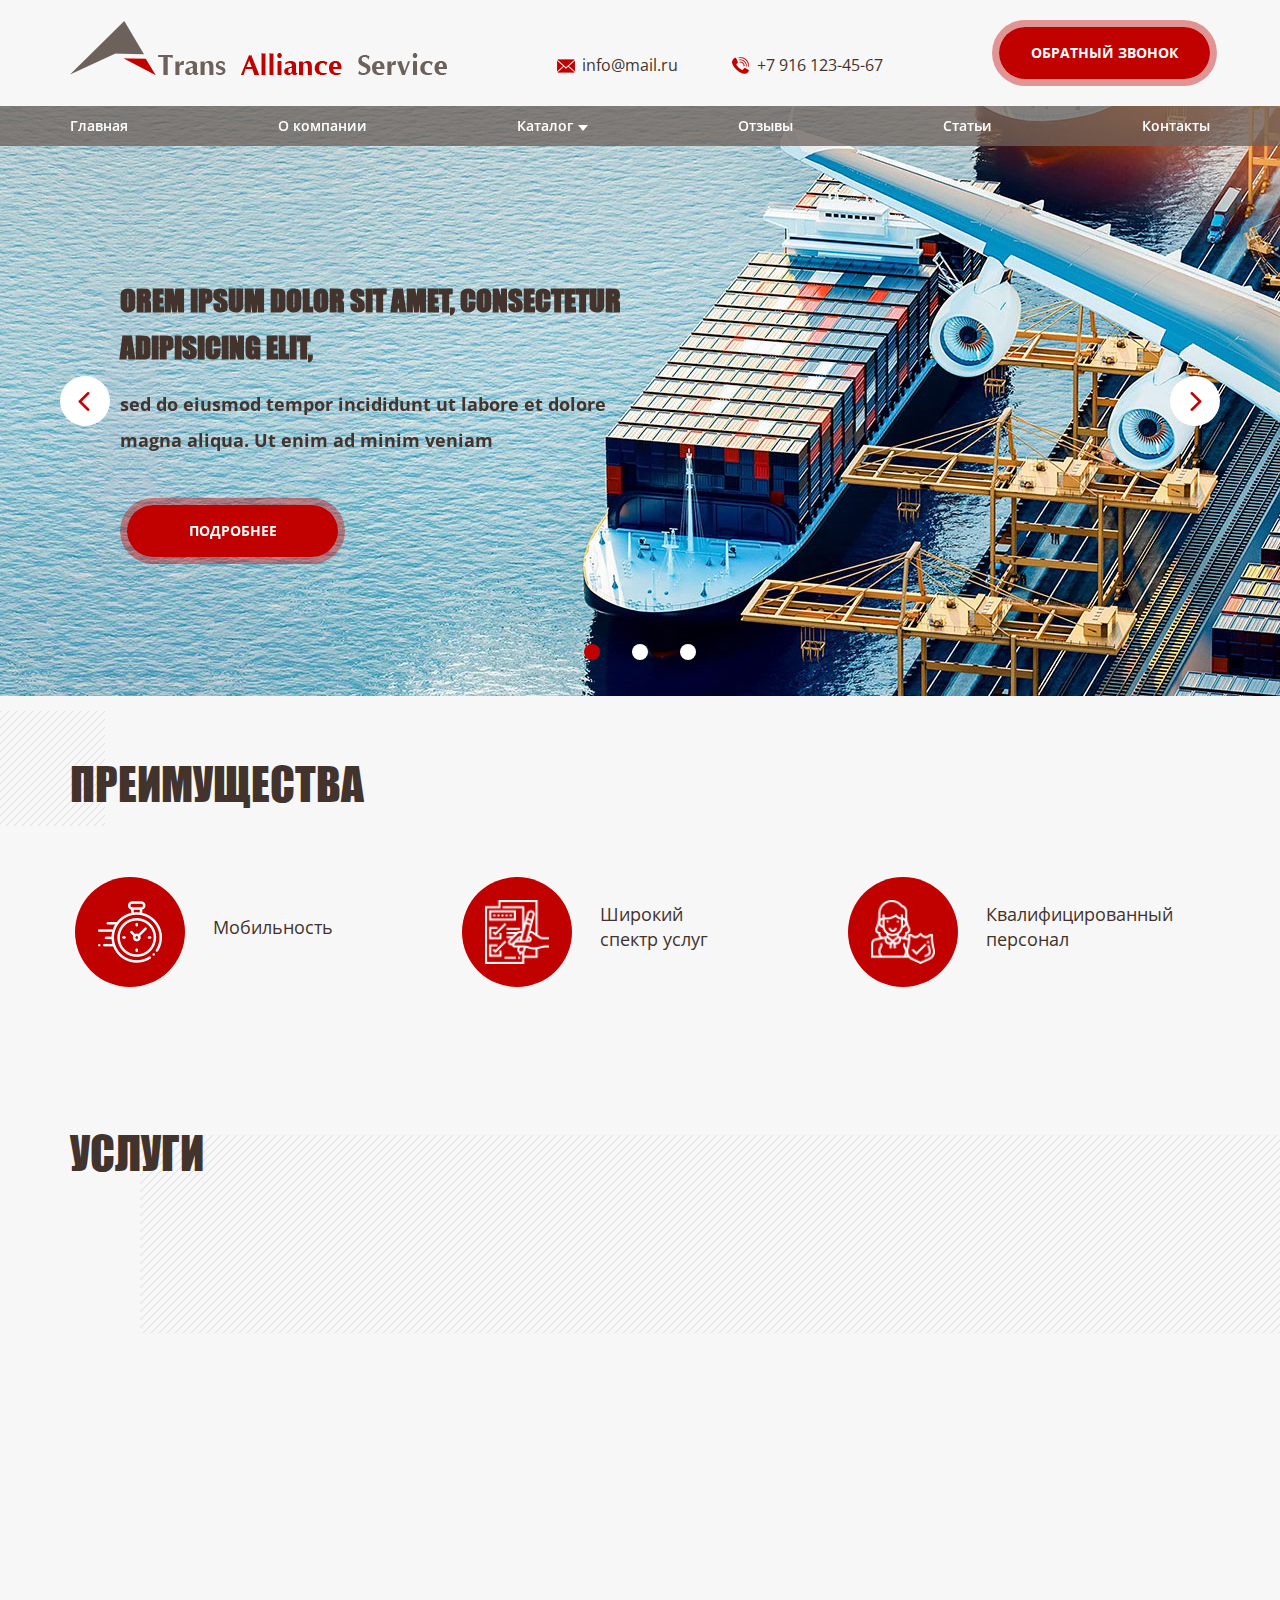
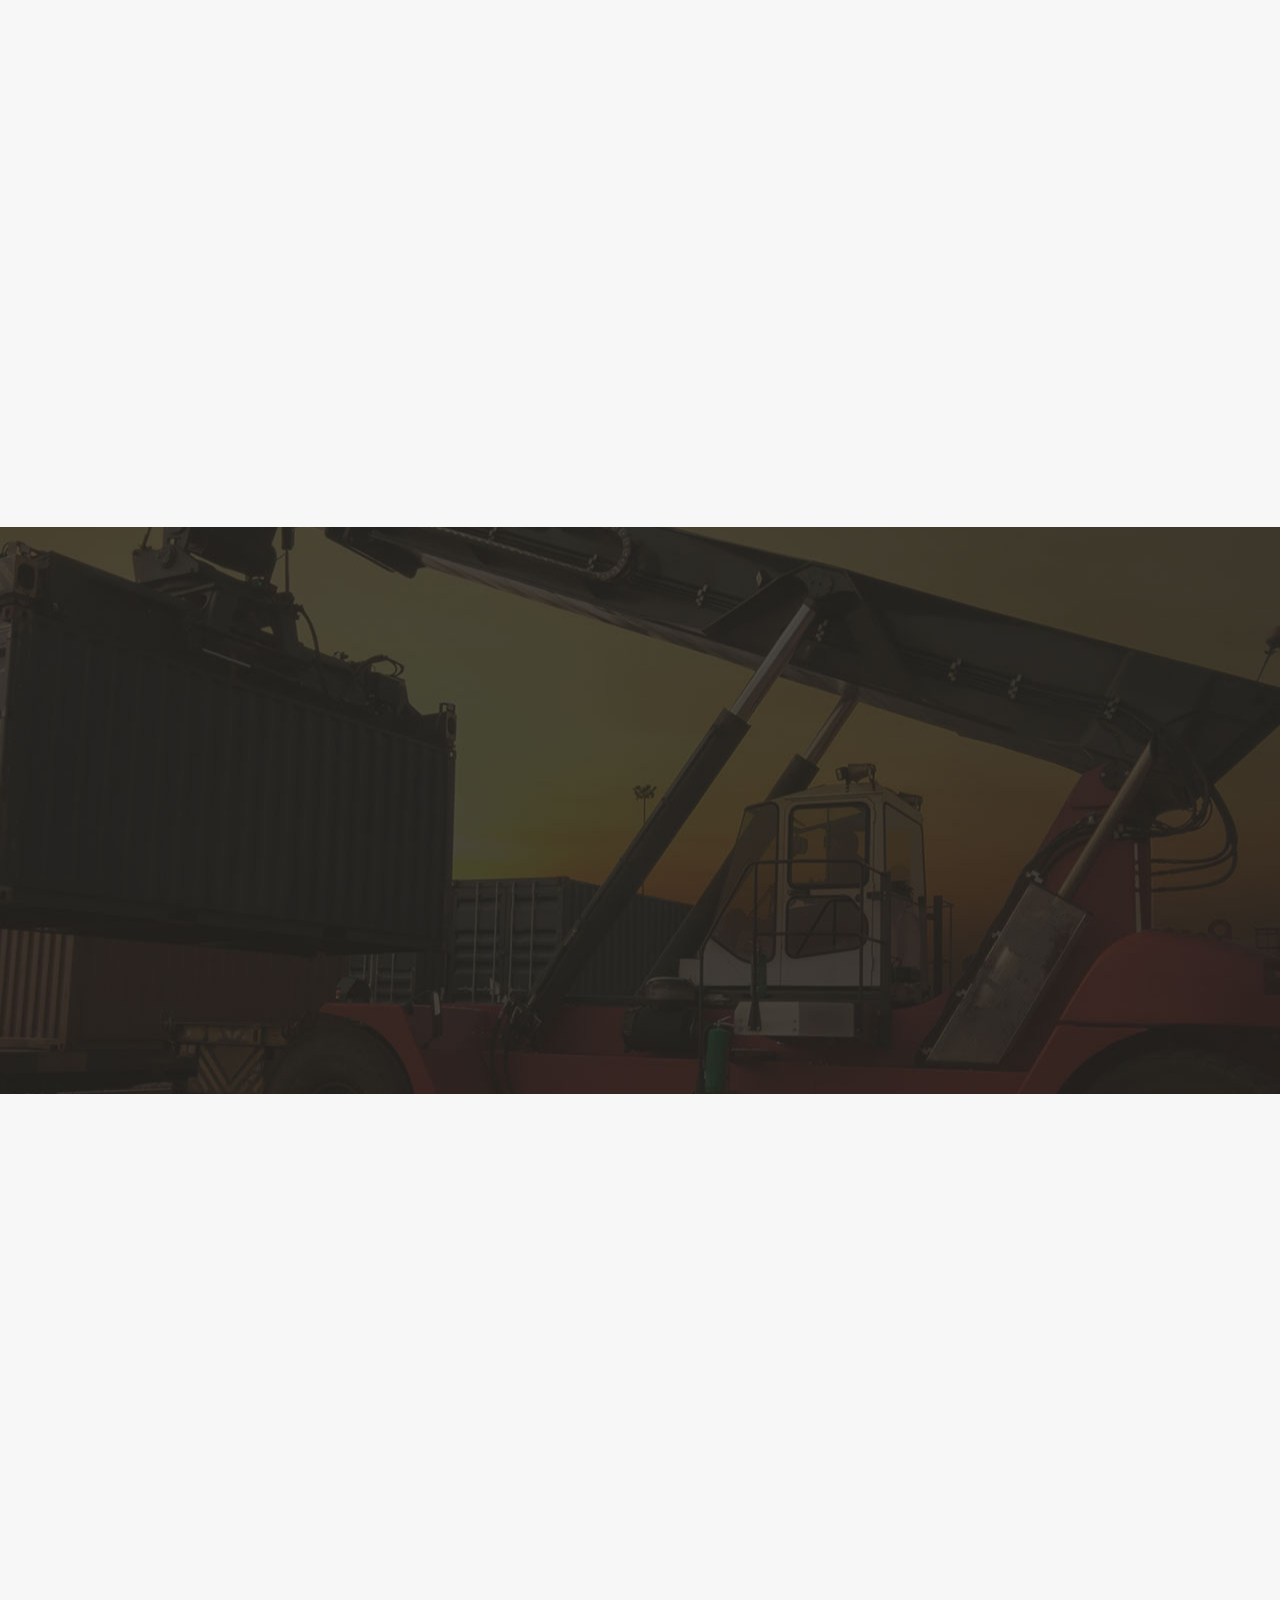
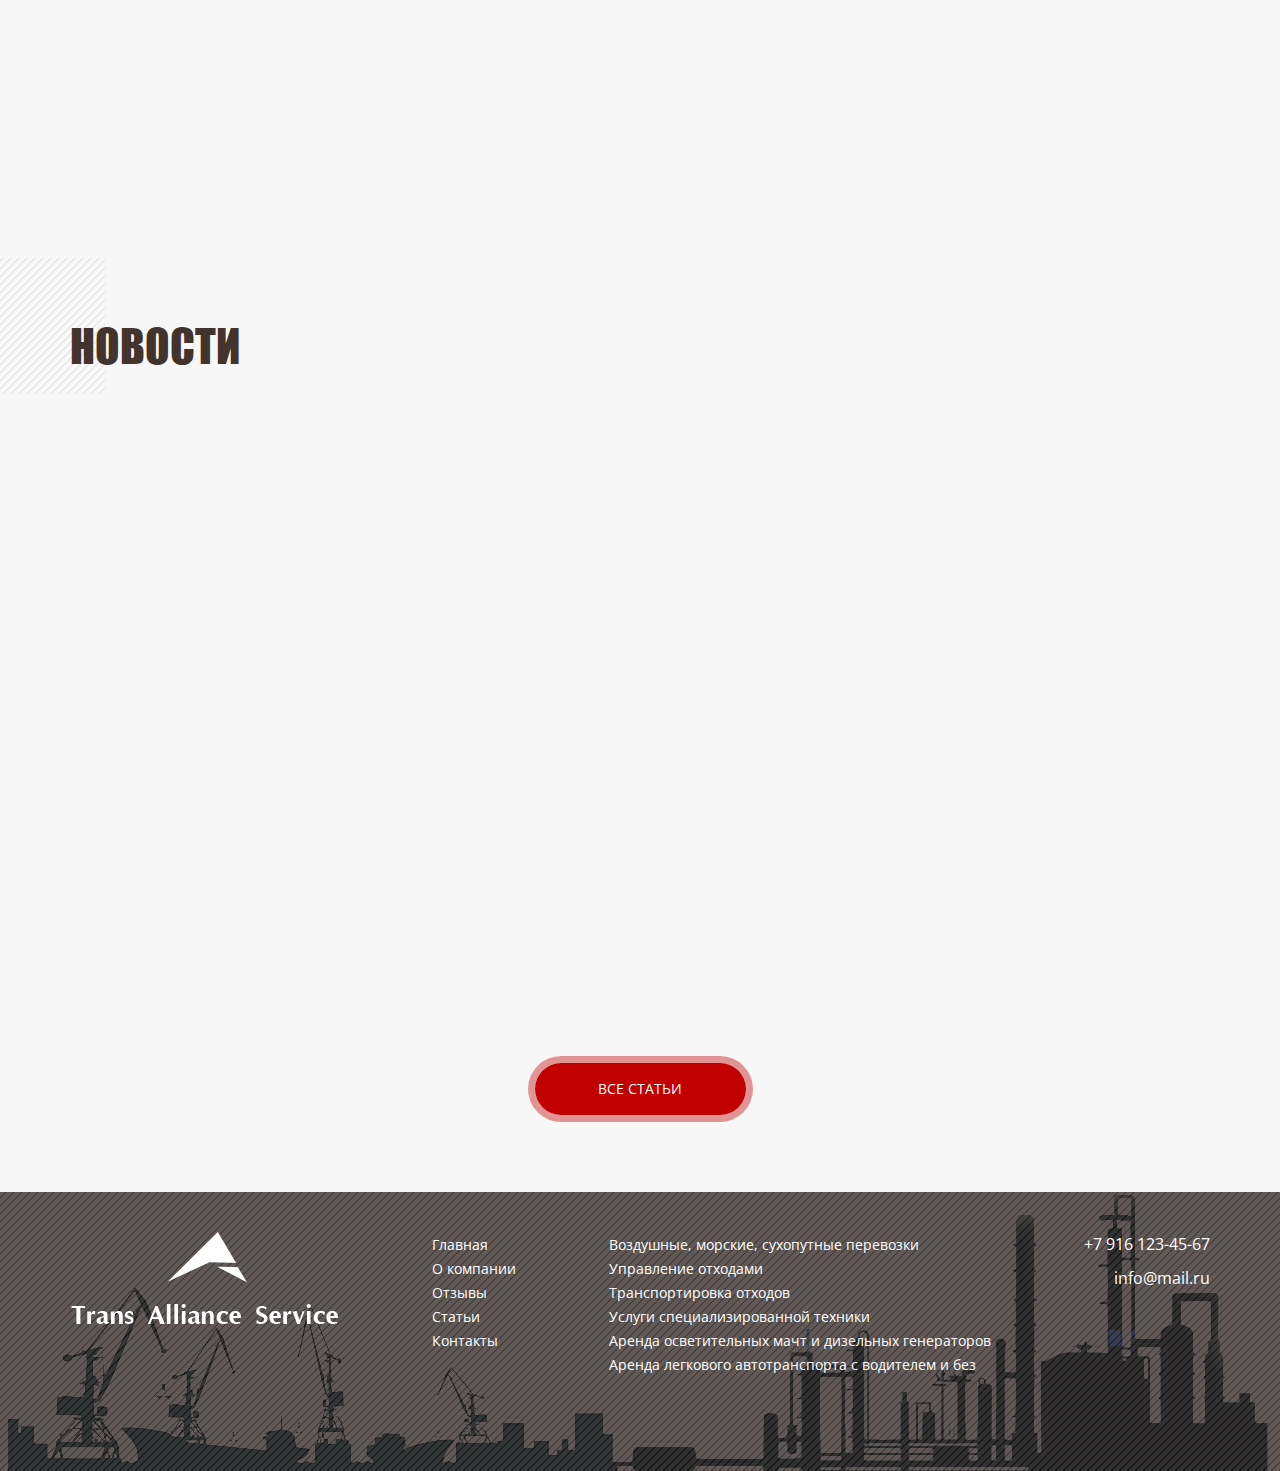
<file: index.html>
<!DOCTYPE html>
<html lang="ru">
<head>
    <meta charset="utf-8">
    <meta http-equiv="X-UA-Compatible" content="IE=edge">
    <meta name="viewport" content="width=device-width, initial-scale=1">
    <meta name="SKYPE_TOOLBAR" content="SKYPE_TOOLBAR_PARSER_COMPATIBLE">
    <meta name="format-detection" content="telephone=no">
    <meta name="format-detection" content="address=no">
    <meta http-equiv="x-rim-auto-match" content="none">
    <title>Trance Alliance Service</title>
    <link href="https://fonts.googleapis.com/css?family=Open+Sans:400,700,800&display=swap&subset=cyrillic,cyrillic-ext" rel="stylesheet">
    <link rel="stylesheet" href="css/bootstrap-grid-validation-modal-tabs-print.css">
    <link rel="stylesheet" href="css/animate.css">
    <link rel="stylesheet" href="css/swiper.min.css">
    <link rel="stylesheet" href="css/jquery.fancybox.min.css">
    <link rel="stylesheet" href="css/style.css">
</head>

<body>
<header>
    <div class="container header-container">
        <a href="index.html" class="logo header-logo">
            <img src="./img/logo-dark.png" alt="" class="logo-img header-logo-img">
        </a>
        <div class="header-contacts">
            <a href="mailto:info@mail.ru" class="header-contacts-item header-contacts-item-email">
                <span>info@mail.ru</span>
            </a>
            <a href="tel:+79161234567" class="header-contacts-item header-contacts-item-tel">
                <span>+7 916 123-45-67</span>
            </a>
        </div>
        <a href="" class="btn btn-dark btn-border btn-bold header-callback-btn" data-href="#request-call-popup" data-toggle="modal"
           data-target="#request-call-popup">Обратный звонок</a>
    </div>
    <nav id="js-menu-wrapper" class="header-menu-wrapper">
        <div class="container header-menu-container">
            <button id="js-menu-btn" class="header-menu-btn" type="button">
                <span class="header-menu-btn-item header-menu-btn-item-1"></span>
                <span class="header-menu-btn-item header-menu-btn-item-2"></span>
                <span class="header-menu-btn-item header-menu-btn-item-3"></span>
            </button>
            <ul id="js-menu" class="header-menu">
                <li class="header-menu-item">
                    <a href="index.html" class="header-menu-link">Главная</a>
                </li>
                <li class="header-menu-item">
                    <a href="text-page.html" class="header-menu-link">О компании</a>
                </li>
                <li class="header-menu-item header-menu-item-with-submenu">
                    <a href="#services" class="header-menu-link js-link">Каталог</a>
                    <button class="header-submenu-btn js-submenu-btn" type="button"></button>
                    <ul class="header-submenu js-submenu">
                        <li class="header-submenu-item">
                            <a href="catalog.html" class="header-submenu-link">Воздушные перевозки</a>
                        </li>
                        <li class="header-submenu-item">
                            <a href="catalog.html" class="header-submenu-link">Морские перевозки</a>
                        </li>
                        <li class="header-submenu-item">
                            <a href="catalog.html" class="header-submenu-link">Сухопутные перевозки</a>
                        </li>
                        <li class="header-submenu-item">
                            <a href="catalog.html" class="header-submenu-link">Управление отходами</a>
                        </li>
                        <li class="header-submenu-item">
                            <a href="catalog.html" class="header-submenu-link">Транспортировка отходов</a>
                        </li>
                        <li class="header-submenu-item">
                            <a href="catalog.html" class="header-submenu-link">Услуги специализированной техники</a>
                        </li>
                        <li class="header-submenu-item">
                            <a href="catalog.html" class="header-submenu-link">Аренда осветительных мачт</a>
                        </li>
                        <li class="header-submenu-item">
                            <a href="catalog.html" class="header-submenu-link">Аренда осветительных мачт</a>
                        </li>
                        <li class="header-submenu-item">
                            <a href="catalog.html" class="header-submenu-link">Аренда дизельных генераторов</a>
                        </li>
                        <li class="header-submenu-item">
                            <a href="catalog.html" class="header-submenu-link">Аренда легкового автотранспорта с водителем и без</a>
                        </li>
                    </ul>
                </li>
                <li class="header-menu-item">
                    <a href="reviews.html" class="header-menu-link">Отзывы</a>
                </li>
                <li class="header-menu-item">
                    <a href="blog.html" class="header-menu-link">Статьи</a>
                </li>
                <li class="header-menu-item">
                    <a href="contacts.html" class="header-menu-link">Контакты</a>
                </li>
            </ul>
        </div>
    </nav>
</header>
<div class="content-wrapper">

<section id="js-welcome-slider" class="welcome-slider swiper-container">
    <div class="swiper-wrapper">
        <div class="swiper-slide welcome-slide" style="background-image: url('img/bg-welcome.jpg');">
            <div class="container welcome-container">
                <div class="welcome-content wow fadeInLeft">
                    <h1 class="welcome-title">orem ipsum dolor sit amet, consectetur adipisicing elit,</h1>
                    <p class="welcome-text">sed do eiusmod tempor incididunt ut labore et dolore magna aliqua. Ut enim ad minim veniam</p>
                    <a href="text-page.html" class="btn btn-dark btn-border btn-bold welcome-btn">Подробнее</a>
                </div>
            </div>
        </div>
        <div class="swiper-slide welcome-slide" style="background-image: url('img/bg-welcome.jpg');">
            <div class="container welcome-container">
                <div class="welcome-content wow fadeInLeft">
                    <h1 class="welcome-title">orem ipsum dolor sit amet, consectetur adipisicing elit, orem ipsum dolor sit amet, consectetur</h1>
                    <p class="welcome-text">sed do eiusmod tempor incididunt ut labore et dolore magna aliqua. Ut enim ad minim veniam sed do eiusmod
                        tempor incididunt ut labore et dolore magna aliqua. Ut enim ad minim veniam</p>
                    <a href="text-page.html" class="btn btn-dark btn-border btn-bold welcome-btn">Подробнее</a>
                </div>
            </div>
        </div>
        <div class="swiper-slide welcome-slide" style="background-image: url('img/bg-welcome.jpg');">
            <div class="container welcome-container">
                <div class="welcome-content wow fadeInLeft">
                    <h1 class="welcome-title">orem ipsum dolor sit amet, consectetur adipisicing elit,</h1>
                    <p class="welcome-text">sed do eiusmod tempor incididunt ut labore et dolore magna aliqua. Ut enim ad minim veniam</p>
                    <a href="text-page.html" class="btn btn-dark btn-border btn-bold welcome-btn">Подробнее</a>
                </div>
            </div>
        </div>
    </div>
    <div class="container welcome-slider-buttons-container">
        <div class="swiper-button swiper-button-next"></div>
        <div class="swiper-button swiper-button-prev"></div>
    </div>
    <div class="swiper-pagination"></div>
</section>
<section class="home-section advantages">
    <div class="container wow fadeInUp">
        <h2 class="section-title section-title-decorate advantages-title"><span>Преимущества</span></h2>
        <div class="row">
            <div class="col-sm-4 advantage-wrapper">
                <div class="advantage advantage-1">
                    <div class="advantage-img-wrapper advantage-img-wrapper-1"></div>
                    <p class="advantage-text">Мобильность</p>
                </div>
            </div>
            <div class="col-sm-4 advantage-wrapper">
                <div class="advantage advantage-2">
                    <div class="advantage-img-wrapper advantage-img-wrapper-2"></div>
                    <p class="advantage-text">Широкий <br>спектр услуг
                    </p>
                </div>
            </div>
            <div class="col-sm-4 advantage-wrapper">
                <div class="advantage advantage-3">
                    <div class="advantage-img-wrapper advantage-img-wrapper-3"></div>
                    <p class="advantage-text">Квалифицированный <br>персонал
                    </p>
                </div>
            </div>
        </div>
    </div>
</section>
<section id="services" class="home-section services">
    <div class="container">
        <h2 class="section-title section-title-decorate services-title"><span>Услуги</span></h2>
        <div class="row services-wrapper">
            <div class="col-lg-4 col-sm-6 service-wrapper">
                <a href="catalog.html" class="service wow flipInY" style="background-image: url('img/bg-service-1.jpg')">
                    <div class="service-content">
                        <p class="service-title">Воздушные<br>перевозки</p>
                        <span class="btn btn-dark btn-sm service-btn">Перейти</span>
                    </div>
                </a>
            </div>
            <div class="col-lg-4 col-sm-6 service-wrapper">
                <a href="catalog.html" class="service wow flipInY" style="background-image: url('img/bg-service-2.jpg')">
                    <div class="service-content">
                        <p class="service-title">Морские<br>перевозки</p>
                        <span class="btn btn-dark btn-sm service-btn">Перейти</span>
                    </div>
                </a>
            </div>
            <div class="col-lg-4 col-sm-6 service-wrapper">
                <a href="catalog.html" class="service wow flipInY" style="background-image: url('img/bg-service-3.jpg')">
                    <div class="service-content">
                        <p class="service-title">Сухопутные<br>перевозки</p>
                        <span class="btn btn-dark btn-sm service-btn">Перейти</span>
                    </div>
                </a>
            </div>
            <div class="col-lg-4 col-sm-6 service-wrapper">
                <a href="catalog.html" class="service wow flipInY" style="background-image: url('img/bg-service-4.jpg')">
                    <div class="service-content">
                        <p class="service-title">Управление<br>отходами</p>
                        <span class="btn btn-dark btn-sm service-btn">Перейти</span>
                    </div>
                </a>
            </div>
            <div class="col-lg-4 col-sm-6 service-wrapper">
                <a href="catalog.html" class="service wow flipInY" style="background-image: url('img/bg-service-5.jpg')">
                    <div class="service-content">
                        <p class="service-title">Транспортировка<br>отходов</p>
                        <span class="btn btn-dark btn-sm service-btn">Перейти</span>
                    </div>
                </a>
            </div>
            <div class="col-lg-4 col-sm-6 service-wrapper">
                <a href="catalog.html" class="service wow flipInY" style="background-image: url('img/bg-service-6.jpg')">
                    <div class="service-content">
                        <p class="service-title">Услуги специализированной<br>техники</p>
                        <span class="btn btn-dark btn-sm service-btn">Перейти</span>
                    </div>
                </a>
            </div>
            <div class="col-lg-4 col-sm-6 service-wrapper">
                <a href="catalog.html" class="service wow flipInY" style="background-image: url('img/bg-service-7.jpg')">
                    <div class="service-content">
                        <p class="service-title">Аренда<br>осветительных мачт</p>
                        <span class="btn btn-dark btn-sm service-btn">Перейти</span>
                    </div>
                </a>
            </div>
            <div class="col-lg-4 col-sm-6 service-wrapper">
                <a href="catalog.html" class="service wow flipInY" style="background-image: url('img/bg-service-8.jpg')">
                    <div class="service-content">
                        <p class="service-title">Аренда<br>дизельных генераторов</p>
                        <span class="btn btn-dark btn-sm service-btn">Перейти</span>
                    </div>
                </a>
            </div>
            <div class="col-lg-4 col-sm-6 service-wrapper">
                <a href="catalog.html" class="service wow flipInY" style="background-image: url('img/bg-service-9.jpg')">
                    <div class="service-content">
                        <p class="service-title">Аренда легкового автотранспорта<br>с водителем и без</p>
                        <span class="btn btn-dark btn-sm service-btn">Перейти</span>
                    </div>
                </a>
            </div>
        </div>
    </div>
</section>
<section class="home-section about">
    <div class="container wow fadeInUp">
        <h2 class="section-title section-title-white">О проекте</h2>
        <div class="about-content">
            <p>Lorem ipsum dolor sit amet, consectetur adipisicing elit, sed do eiusmod tempor incididunt ut labore et dolore magna aliqua. Ut
                enim ad minim veniam, quis nostrud exercitation ullamco laboris nisi ut aliquip ex ea commodo consequat. </p>
            <p>Duis aute irure dolor in reprehenderit in voluptate velit esse cillum dolore eu fugiat nulla pariatur. Excepteur sint occaecat
                cupidatat non proident, sunt in culpa qui officia deserunt mollit anim id est laborum.</p>
            <ul>
                <li>enim ad minim veniam, quis no</li>
                <li>enim ad minim veniam, quis no</li>
            </ul>
        </div>
        <a href="text-page.html" class="btn btn-light btn-bold about-btn">Подробнее</a>
    </div>
</section>
<section class="home-section reviews">
    <div class="container reviews-container wow fadeInUp">
        <h2 class="section-title section-title-decorate reviews-title"><span>Отзывы</span></h2>
        <div class="reviews-slider-wrapper">
            <div class="js-reviews-slider reviews-slider swiper-container">
                <div class="swiper-wrapper">
                    <div class="review-slide swiper-slide">
                        <a class="review-card" data-fancybox="gallery" href="img/img-letter.jpg">
                            <div class="review-card-in">
                                <img class="review-img" src="img/img-letter-thumb.jpg" alt="">
                            </div>
                        </a>
                    </div>
                    <div class="review-slide swiper-slide">
                        <a class="review-card" data-fancybox="gallery" href="img/img-letter.jpg">
                            <div class="review-card-in">
                                <img class="review-img" src="img/img-letter-thumb.jpg" alt="">
                            </div>
                        </a>
                    </div>
                    <div class="review-slide swiper-slide">
                        <a class="review-card" data-fancybox="gallery" href="img/img-letter.jpg">
                            <div class="review-card-in">
                                <img class="review-img" src="img/img-letter-thumb.jpg" alt="">
                            </div>
                        </a>
                    </div>
                    <div class="review-slide swiper-slide">
                        <a class="review-card" data-fancybox="gallery" href="img/img-letter.jpg">
                            <div class="review-card-in">
                                <img class="review-img" src="img/img-letter-thumb.jpg" alt="">
                            </div>
                        </a>
                    </div>
                    <div class="review-slide swiper-slide">
                        <a class="review-card" data-fancybox="gallery" href="img/img-letter.jpg">
                            <div class="review-card-in">
                                <img class="review-img" src="img/img-letter-thumb.jpg" alt="">
                            </div>
                        </a>
                    </div>
                </div>
            </div>
            <div class="swiper-button swiper-button-next"></div>
            <div class="swiper-button swiper-button-prev"></div>
        </div>
        <a href="reviews.html" class="btn btn-dark btn-border btn-center btn-section reviews-btn">Все отзывы</a>
    </div>
</section>
<section class="home-section articles">
    <div class="container">
        <h2 class="section-title section-title-decorate articles-title"><span>Новости</span></h2>
        <div class="row">
            <div class="col-lg-4 card-wrapper">
                <a href="text-page.html" class="article-card wow flipInY">
                    <div class="article-card-img-wrapper" style="background-image: url('img/img-news.jpg')"></div>
                    <div class="article-card-content">
                        <p class="article-card-title">Lorem ipsum dolor sit amet, consectetur adipisicing elit</p>
                        <p class="article-card-date">12.05.2019</p>
                        <p class="article-card-text">
                            Идейные соображения высшего порядка, а также сложившаяся структура организации обеспечивает широкому кругу (специалистов)
                            участие в формировании дальнейших направлений развития. Повседневная практика показывает, что рамки и место обучения
                            кадров влечет за собой процесс внедрения и модернизации соответствующий условий активизации. Повседневная практика
                            показывает
                        </p>
                    </div>
                </a>
            </div>
            <div class="col-lg-4 card-wrapper">
                <a href="text-page.html" class="article-card wow flipInY">
                    <div class="article-card-img-wrapper" style="background-image: url('img/img-news.jpg')"></div>
                    <div class="article-card-content">
                        <p class="article-card-title">Lorem ipsum dolor sit amet, consectetur adipisicing elit</p>
                        <p class="article-card-date">12.05.2019</p>
                        <p class="article-card-text">
                            Идейные соображения высшего порядка, а также сложившаяся структура организации обеспечивает широкому кругу (специалистов)
                            участие в формировании дальнейших направлений развития. Повседневная практика показывает, что рамки и место обучения
                            кадров влечет за собой процесс внедрения и модернизации соответствующий условий активизации. Повседневная практика
                            показывает
                            кадров влечет за собой процесс внедрения и модернизации соответствующий условий активизации. Повседневная практика
                            показывает
                        </p>
                    </div>
                </a>
            </div>
            <div class="col-lg-4 card-wrapper">
                <a href="text-page.html" class="article-card wow flipInY">
                    <div class="article-card-img-wrapper" style="background-image: url('img/img-news.jpg')"></div>
                    <div class="article-card-content">
                        <p class="article-card-title">Lorem ipsum dolor sit amet, consectetur adipisicing elit, consectetur adipisicing elit</p>
                        <p class="article-card-date">12.05.2019</p>
                        <p class="article-card-text">
                            Идейные соображения высшего порядка, а также сложившаяся структура организации обеспечивает широкому кругу (специалистов)
                            участие в формировании дальнейших направлений развития. Повседневная практика показывает, что рамки и место обучения
                            кадров влечет за собой процесс внедрения и модернизации соответствующий условий активизации. Повседневная практика
                            показывает
                        </p>
                    </div>
                </a>
            </div>
        </div>
        <a href="blog.html" class="btn btn-dark btn-border btn-center btn-section articles-btn">Все статьи</a>
    </div>
</section>

</div>
<footer>
    <div class="container footer-container">
        <div class="footer-logo">
            <img src="./img/logo-light.png" alt="" class="footer-logo-img">
        </div>
        <ul class="footer-menu">
            <li class="footer-menu-item">
                <a class="footer-menu-link" href="index.html">Главная</a>
            </li>
            <li class="footer-menu-item">
                <a class="footer-menu-link" href="text-page.html">О компании</a>
            </li>
            <li class="footer-menu-item">
                <a class="footer-menu-link" href="reviews.html">Отзывы</a>
            </li>
            <li class="footer-menu-item">
                <a class="footer-menu-link" href="blog.html">Статьи</a>
            </li>
            <li class="footer-menu-item">
                <a class="footer-menu-link" href="contacts.html">Контакты</a>
            </li>
        </ul>
        <ul class="footer-menu">
            <li class="footer-menu-item">
                <a class="footer-menu-link" href="catalog.html">Воздушные, морские, сухопутные перевозки</a>
            </li>
            <li class="footer-menu-item">
                <a class="footer-menu-link" href="catalog.html">Управление отходами</a>
            </li>
            <li class="footer-menu-item">
                <a class="footer-menu-link" href="catalog.html">Транспортировка отходов</a>
            </li>
            <li class="footer-menu-item">
                <a class="footer-menu-link" href="catalog.html">Услуги специализированной техники</a>
            </li>
            <li class="footer-menu-item">
                <a class="footer-menu-link" href="catalog.html">Аренда осветительных мачт и дизельных генераторов</a>
            </li>
            <li class="footer-menu-item">
                <a class="footer-menu-link" href="catalog.html">Аренда легкового автотранспорта с водителем и без</a>
            </li>
        </ul>
        <div class="footer-contacts">
            <p class="footer-contacts-item">
                <a href="tel:+79161234567" class="footer-contacts-link">+7 916 123-45-67</a>
            </p>
            <p class="footer-contacts-item">
                <a href="mailto:info@mail.ru" class="footer-contacts-link">info@mail.ru</a>
            </p>
        </div>
    </div>
</footer>

<div id="request-call-popup" class="modal fade" tabindex="-1" role="dialog">
    <div class="modal-dialog" role="document">
        <div class="modal-content">
            <button type="button" class="close modal-close" data-dismiss="modal" aria-label="Close">
                <span class="modal-close-item modal-close-item-1"></span>
                <span class="modal-close-item modal-close-item-2"></span>
            </button>
            <h3 class="modal-title">Обратный звонок</h3>
            <form is="request-call-form" class="modal-form">
                <div class="form-group">
                    <input id="request-call-name" name="request-call-name" type="text" class="form-control form-control-dark" placeholder="Имя">
                </div>
                <div class="form-group">
                    <input id="request-call-tel" name="request-call-tel" type="tel" class="form-control form-control-dark" placeholder="Телефон">
                </div>
                <button class="btn btn-dark btn-bold btn-border btn-form">Перезвоните</button>
            </form>
            <p class="form-disclaimer">
                Нажимая "Перезвоните" Вы даете согласие на обработку персональных данных и соглашаетесь c <a href="text-page.html">пользовательским
                соглашением и политикой конфиденциальности</a>.
            </p>
        </div>
    </div>
</div>

<script src="js/wow.min.js"></script>
<script>
    window.onload = function () {
        new WOW().init();
    };
</script>
<script src="https://ajax.googleapis.com/ajax/libs/jquery/2.2.4/jquery.min.js"></script>
<script src="js/bootstrap-modal.js"></script>
<script src="js/swiper.min.js"></script>
<script src="js/jquery.fancybox.min.js"></script>
<script src="js/main.js"></script>
</body>
</html>
</file>
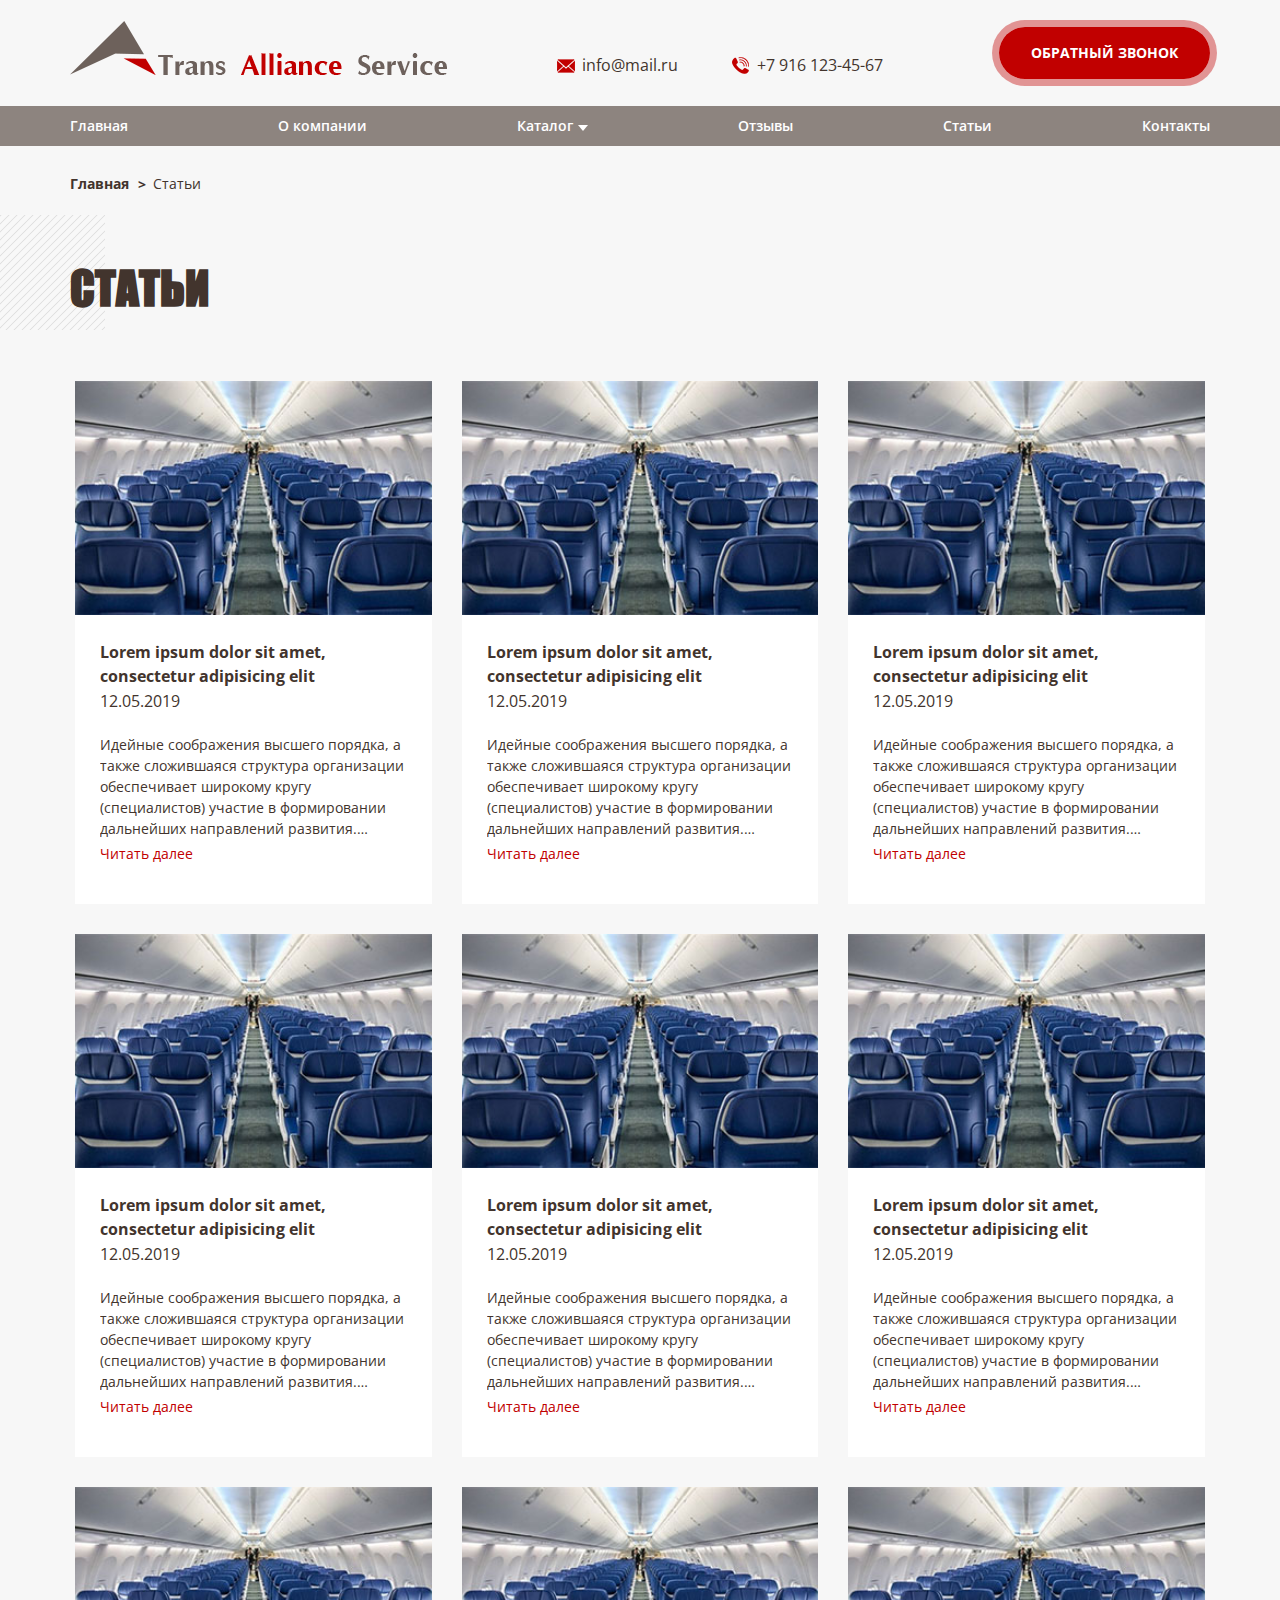
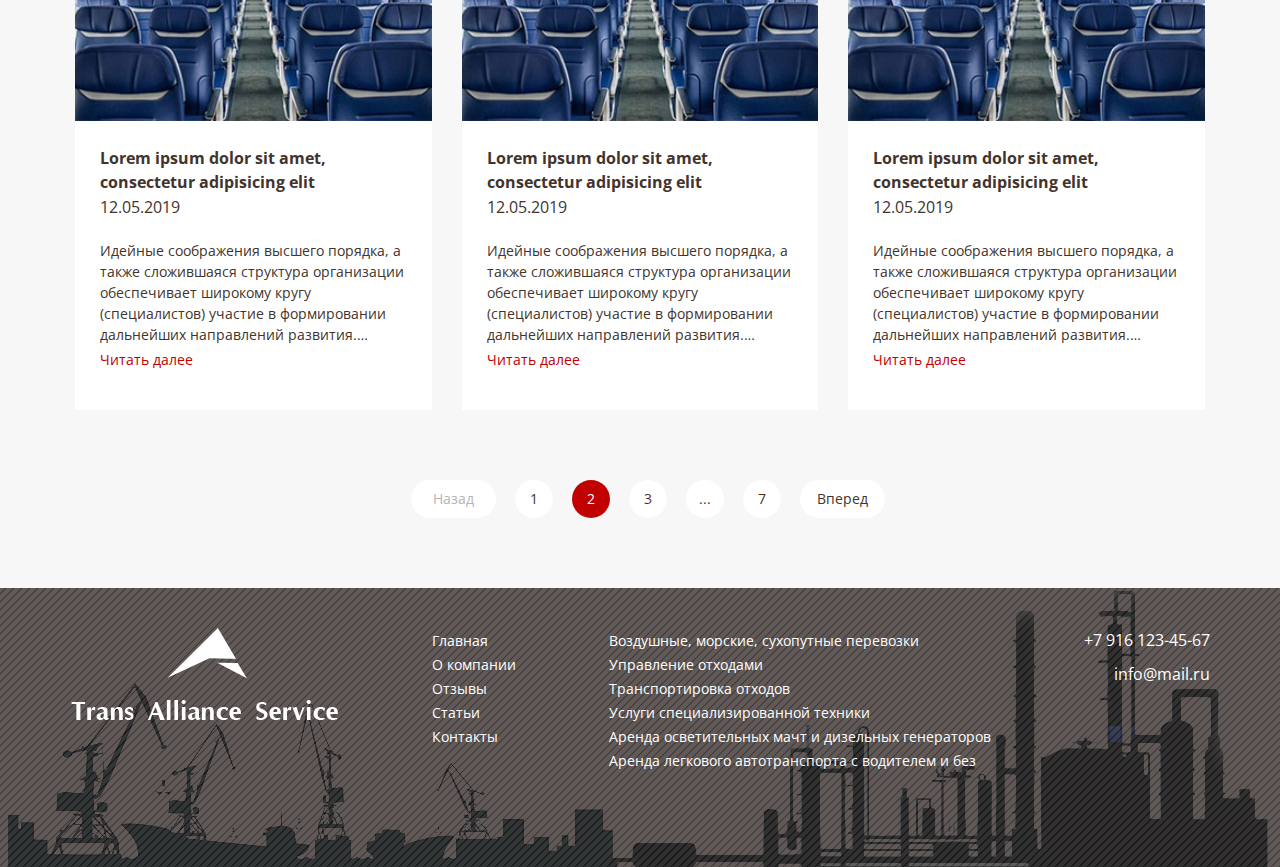
<file: blog.html>
<!DOCTYPE html>
<html lang="ru">
<head>
    <meta charset="utf-8">
    <meta http-equiv="X-UA-Compatible" content="IE=edge">
    <meta name="viewport" content="width=device-width, initial-scale=1">
    <meta name="SKYPE_TOOLBAR" content="SKYPE_TOOLBAR_PARSER_COMPATIBLE">
    <meta name="format-detection" content="telephone=no">
    <meta name="format-detection" content="address=no">
    <meta http-equiv="x-rim-auto-match" content="none">
    <title>Trance Alliance Service</title>
    <link href="https://fonts.googleapis.com/css?family=Open+Sans:400,700,800&display=swap&subset=cyrillic,cyrillic-ext" rel="stylesheet">
    <link rel="stylesheet" href="css/bootstrap-grid-validation-modal-tabs-print.css">
    <link rel="stylesheet" href="css/style.css">
</head>

<body>
<header>
    <div class="container header-container">
        <a href="index.html" class="logo header-logo">
            <img src="./img/logo-dark.png" alt="" class="logo-img header-logo-img">
        </a>
        <div class="header-contacts">
            <a href="mailto:info@mail.ru" class="header-contacts-item header-contacts-item-email">
                <span>info@mail.ru</span>
            </a>
            <a href="tel:+79161234567" class="header-contacts-item header-contacts-item-tel">
                <span>+7 916 123-45-67</span>
            </a>
        </div>
        <a href="" class="btn btn-dark btn-border btn-bold header-callback-btn" data-href="#request-call-popup" data-toggle="modal"
           data-target="#request-call-popup">Обратный звонок</a>
    </div>
    <nav id="js-menu-wrapper" class="header-menu-wrapper">
        <div class="container header-menu-container">
            <button id="js-menu-btn" class="header-menu-btn" type="button">
                <span class="header-menu-btn-item header-menu-btn-item-1"></span>
                <span class="header-menu-btn-item header-menu-btn-item-2"></span>
                <span class="header-menu-btn-item header-menu-btn-item-3"></span>
            </button>
            <ul id="js-menu" class="header-menu">
                <li class="header-menu-item">
                    <a href="index.html" class="header-menu-link">Главная</a>
                </li>
                <li class="header-menu-item">
                    <a href="text-page.html" class="header-menu-link">О компании</a>
                </li>
                <li class="header-menu-item header-menu-item-with-submenu">
                    <a href="index.html#services" class="header-menu-link">Каталог</a>
                    <button class="header-submenu-btn js-submenu-btn" type="button"></button>
                    <ul class="header-submenu js-submenu">
                        <li class="header-submenu-item">
                            <a href="catalog.html" class="header-submenu-link">Воздушные перевозки</a>
                        </li>
                        <li class="header-submenu-item">
                            <a href="catalog.html" class="header-submenu-link">Морские перевозки</a>
                        </li>
                        <li class="header-submenu-item">
                            <a href="catalog.html" class="header-submenu-link">Сухопутные перевозки</a>
                        </li>
                        <li class="header-submenu-item">
                            <a href="catalog.html" class="header-submenu-link">Управление отходами</a>
                        </li>
                        <li class="header-submenu-item">
                            <a href="catalog.html" class="header-submenu-link">Транспортировка отходов</a>
                        </li>
                        <li class="header-submenu-item">
                            <a href="catalog.html" class="header-submenu-link">Услуги специализированной техники</a>
                        </li>
                        <li class="header-submenu-item">
                            <a href="catalog.html" class="header-submenu-link">Аренда осветительных мачт</a>
                        </li>
                        <li class="header-submenu-item">
                            <a href="catalog.html" class="header-submenu-link">Аренда осветительных мачт</a>
                        </li>
                        <li class="header-submenu-item">
                            <a href="catalog.html" class="header-submenu-link">Аренда дизельных генераторов</a>
                        </li>
                        <li class="header-submenu-item">
                            <a href="catalog.html" class="header-submenu-link">Аренда легкового автотранспорта с водителем и без</a>
                        </li>
                    </ul>
                </li>
                <li class="header-menu-item">
                    <a href="reviews.html" class="header-menu-link">Отзывы</a>
                </li>
                <li class="header-menu-item">
                    <a href="blog.html" class="header-menu-link">Статьи</a>
                </li>
                <li class="header-menu-item">
                    <a href="contacts.html" class="header-menu-link">Контакты</a>
                </li>
            </ul>
        </div>
    </nav>
</header>
<div class="content-wrapper content-wrapper-inner">
<div class="breadcrumbs">
    <div class="container">
        <ul>
            <li><a href="">Главная</a></li>
            <li>Статьи</li>
        </ul>
    </div>
</div>
<section class="section-inner">
    <div class="container">
        <h1 class="section-title page-title section-title-decorate"><span>Статьи</span></h1>
        <div class="row">
            <div class="col-sm-6 col-lg-4 card-wrapper">
                <a href="text-page.html" class="article-card">
                    <div class="article-card-img-wrapper" style="background-image: url('img/img-news.jpg')"></div>
                    <div class="article-card-content">
                        <p class="article-card-title">Lorem ipsum dolor sit amet, consectetur adipisicing elit</p>
                        <p class="article-card-date">12.05.2019</p>
                        <p class="article-card-text">
                            Идейные соображения высшего порядка, а также сложившаяся структура организации обеспечивает широкому кругу (специалистов)
                            участие в формировании дальнейших направлений развития. Повседневная практика показывает, что рамки и место обучения
                            кадров влечет за собой процесс внедрения и модернизации соответствующий условий активизации. Повседневная практика
                            показывает
                        </p>
                    </div>
                </a>
            </div>
            <div class="col-sm-6 col-lg-4 card-wrapper">
                <a href="text-page.html" class="article-card">
                    <div class="article-card-img-wrapper" style="background-image: url('img/img-news.jpg')"></div>
                    <div class="article-card-content">
                        <p class="article-card-title">Lorem ipsum dolor sit amet, consectetur adipisicing elit</p>
                        <p class="article-card-date">12.05.2019</p>
                        <p class="article-card-text">
                            Идейные соображения высшего порядка, а также сложившаяся структура организации обеспечивает широкому кругу (специалистов)
                            участие в формировании дальнейших направлений развития. Повседневная практика показывает, что рамки и место обучения
                            кадров влечет за собой процесс внедрения и модернизации соответствующий условий активизации. Повседневная практика
                            показывает
                        </p>
                    </div>
                </a>
            </div>
            <div class="col-sm-6 col-lg-4 card-wrapper">
                <a href="text-page.html" class="article-card">
                    <div class="article-card-img-wrapper" style="background-image: url('img/img-news.jpg')"></div>
                    <div class="article-card-content">
                        <p class="article-card-title">Lorem ipsum dolor sit amet, consectetur adipisicing elit</p>
                        <p class="article-card-date">12.05.2019</p>
                        <p class="article-card-text">
                            Идейные соображения высшего порядка, а также сложившаяся структура организации обеспечивает широкому кругу (специалистов)
                            участие в формировании дальнейших направлений развития. Повседневная практика показывает, что рамки и место обучения
                            кадров влечет за собой процесс внедрения и модернизации соответствующий условий активизации. Повседневная практика
                            показывает
                        </p>
                    </div>
                </a>
            </div>
            <div class="col-sm-6 col-lg-4 card-wrapper">
                <a href="text-page.html" class="article-card">
                    <div class="article-card-img-wrapper" style="background-image: url('img/img-news.jpg')"></div>
                    <div class="article-card-content">
                        <p class="article-card-title">Lorem ipsum dolor sit amet, consectetur adipisicing elit</p>
                        <p class="article-card-date">12.05.2019</p>
                        <p class="article-card-text">
                            Идейные соображения высшего порядка, а также сложившаяся структура организации обеспечивает широкому кругу (специалистов)
                            участие в формировании дальнейших направлений развития. Повседневная практика показывает, что рамки и место обучения
                            кадров влечет за собой процесс внедрения и модернизации соответствующий условий активизации. Повседневная практика
                            показывает
                        </p>
                    </div>
                </a>
            </div>
            <div class="col-sm-6 col-lg-4 card-wrapper">
                <a href="text-page.html" class="article-card">
                    <div class="article-card-img-wrapper" style="background-image: url('img/img-news.jpg')"></div>
                    <div class="article-card-content">
                        <p class="article-card-title">Lorem ipsum dolor sit amet, consectetur adipisicing elit</p>
                        <p class="article-card-date">12.05.2019</p>
                        <p class="article-card-text">
                            Идейные соображения высшего порядка, а также сложившаяся структура организации обеспечивает широкому кругу (специалистов)
                            участие в формировании дальнейших направлений развития. Повседневная практика показывает, что рамки и место обучения
                            кадров влечет за собой процесс внедрения и модернизации соответствующий условий активизации. Повседневная практика
                            показывает
                        </p>
                    </div>
                </a>
            </div>
            <div class="col-sm-6 col-lg-4 card-wrapper">
                <a href="text-page.html" class="article-card">
                    <div class="article-card-img-wrapper" style="background-image: url('img/img-news.jpg')"></div>
                    <div class="article-card-content">
                        <p class="article-card-title">Lorem ipsum dolor sit amet, consectetur adipisicing elit</p>
                        <p class="article-card-date">12.05.2019</p>
                        <p class="article-card-text">
                            Идейные соображения высшего порядка, а также сложившаяся структура организации обеспечивает широкому кругу (специалистов)
                            участие в формировании дальнейших направлений развития. Повседневная практика показывает, что рамки и место обучения
                            кадров влечет за собой процесс внедрения и модернизации соответствующий условий активизации. Повседневная практика
                            показывает
                        </p>
                    </div>
                </a>
            </div>
            <div class="col-sm-6 col-lg-4 card-wrapper">
                <a href="text-page.html" class="article-card">
                    <div class="article-card-img-wrapper" style="background-image: url('img/img-news.jpg')"></div>
                    <div class="article-card-content">
                        <p class="article-card-title">Lorem ipsum dolor sit amet, consectetur adipisicing elit</p>
                        <p class="article-card-date">12.05.2019</p>
                        <p class="article-card-text">
                            Идейные соображения высшего порядка, а также сложившаяся структура организации обеспечивает широкому кругу (специалистов)
                            участие в формировании дальнейших направлений развития. Повседневная практика показывает, что рамки и место обучения
                            кадров влечет за собой процесс внедрения и модернизации соответствующий условий активизации. Повседневная практика
                            показывает
                        </p>
                    </div>
                </a>
            </div>
            <div class="col-sm-6 col-lg-4 card-wrapper">
                <a href="text-page.html" class="article-card">
                    <div class="article-card-img-wrapper" style="background-image: url('img/img-news.jpg')"></div>
                    <div class="article-card-content">
                        <p class="article-card-title">Lorem ipsum dolor sit amet, consectetur adipisicing elit</p>
                        <p class="article-card-date">12.05.2019</p>
                        <p class="article-card-text">
                            Идейные соображения высшего порядка, а также сложившаяся структура организации обеспечивает широкому кругу (специалистов)
                            участие в формировании дальнейших направлений развития. Повседневная практика показывает, что рамки и место обучения
                            кадров влечет за собой процесс внедрения и модернизации соответствующий условий активизации. Повседневная практика
                            показывает
                        </p>
                    </div>
                </a>
            </div>
            <div class="col-sm-6 col-lg-4 card-wrapper">
                <a href="text-page.html" class="article-card">
                    <div class="article-card-img-wrapper" style="background-image: url('img/img-news.jpg')"></div>
                    <div class="article-card-content">
                        <p class="article-card-title">Lorem ipsum dolor sit amet, consectetur adipisicing elit</p>
                        <p class="article-card-date">12.05.2019</p>
                        <p class="article-card-text">
                            Идейные соображения высшего порядка, а также сложившаяся структура организации обеспечивает широкому кругу (специалистов)
                            участие в формировании дальнейших направлений развития. Повседневная практика показывает, что рамки и место обучения
                            кадров влечет за собой процесс внедрения и модернизации соответствующий условий активизации. Повседневная практика
                            показывает
                        </p>
                    </div>
                </a>
            </div>
        </div>
        <div class="pagination">
            <a href="" class="page page-prev">Назад</a>
            <a href="" class="page">1</a>
            <a href="" class="page active">2</a>
            <a href="" class="page">3</a>
            <span class="page">...</span>
            <a href="" class="page">7</a>
            <a href="" class="page page-next">Вперед</a>
        </div>
    </div>
</section>
</div>
<footer>
    <div class="container footer-container">
        <div class="footer-logo">
            <img src="./img/logo-light.png" alt="" class="footer-logo-img">
        </div>
        <ul class="footer-menu">
            <li class="footer-menu-item">
                <a class="footer-menu-link" href="index.html">Главная</a>
            </li>
            <li class="footer-menu-item">
                <a class="footer-menu-link" href="text-page.html">О компании</a>
            </li>
            <li class="footer-menu-item">
                <a class="footer-menu-link" href="reviews.html">Отзывы</a>
            </li>
            <li class="footer-menu-item">
                <a class="footer-menu-link" href="blog.html">Статьи</a>
            </li>
            <li class="footer-menu-item">
                <a class="footer-menu-link" href="contacts.html">Контакты</a>
            </li>
        </ul>
        <ul class="footer-menu">
            <li class="footer-menu-item">
                <a class="footer-menu-link" href="catalog.html">Воздушные, морские, сухопутные перевозки</a>
            </li>
            <li class="footer-menu-item">
                <a class="footer-menu-link" href="catalog.html">Управление отходами</a>
            </li>
            <li class="footer-menu-item">
                <a class="footer-menu-link" href="catalog.html">Транспортировка отходов</a>
            </li>
            <li class="footer-menu-item">
                <a class="footer-menu-link" href="catalog.html">Услуги специализированной техники</a>
            </li>
            <li class="footer-menu-item">
                <a class="footer-menu-link" href="catalog.html">Аренда осветительных мачт и дизельных генераторов</a>
            </li>
            <li class="footer-menu-item">
                <a class="footer-menu-link" href="catalog.html">Аренда легкового автотранспорта с водителем и без</a>
            </li>
        </ul>
        <div class="footer-contacts">
            <p class="footer-contacts-item">
                <a href="tel:+79161234567" class="footer-contacts-link">+7 916 123-45-67</a>
            </p>
            <p class="footer-contacts-item">
                <a href="mailto:info@mail.ru" class="footer-contacts-link">info@mail.ru</a>
            </p>
        </div>
    </div>
</footer>

<div id="request-call-popup" class="modal fade" tabindex="-1" role="dialog">
    <div class="modal-dialog" role="document">
        <div class="modal-content">
            <button type="button" class="close modal-close" data-dismiss="modal" aria-label="Close">
                <span class="modal-close-item modal-close-item-1"></span>
                <span class="modal-close-item modal-close-item-2"></span>
            </button>
            <h3 class="modal-title">Обратный звонок</h3>
            <form is="request-call-form" class="modal-form">
                <div class="form-group">
                    <input id="request-call-name" name="request-call-name" type="text" class="form-control form-control-dark" placeholder="Имя">
                </div>
                <div class="form-group">
                    <input id="request-call-tel" name="request-call-tel" type="tel" class="form-control form-control-dark" placeholder="Телефон">
                </div>
                <button class="btn btn-dark btn-bold btn-border btn-form">Перезвоните</button>
            </form>
            <p class="form-disclaimer">
                Нажимая "Перезвоните" Вы даете согласие на обработку персональных данных и соглашаетесь c <a href="text-page.html">пользовательским
                соглашением и политикой конфиденциальности</a>.
            </p>
        </div>
    </div>
</div>

<script src="https://ajax.googleapis.com/ajax/libs/jquery/2.2.4/jquery.min.js"></script>
<script src="js/bootstrap-modal.js"></script>
<script src="js/main.js"></script>
</body>
</html>
</file>
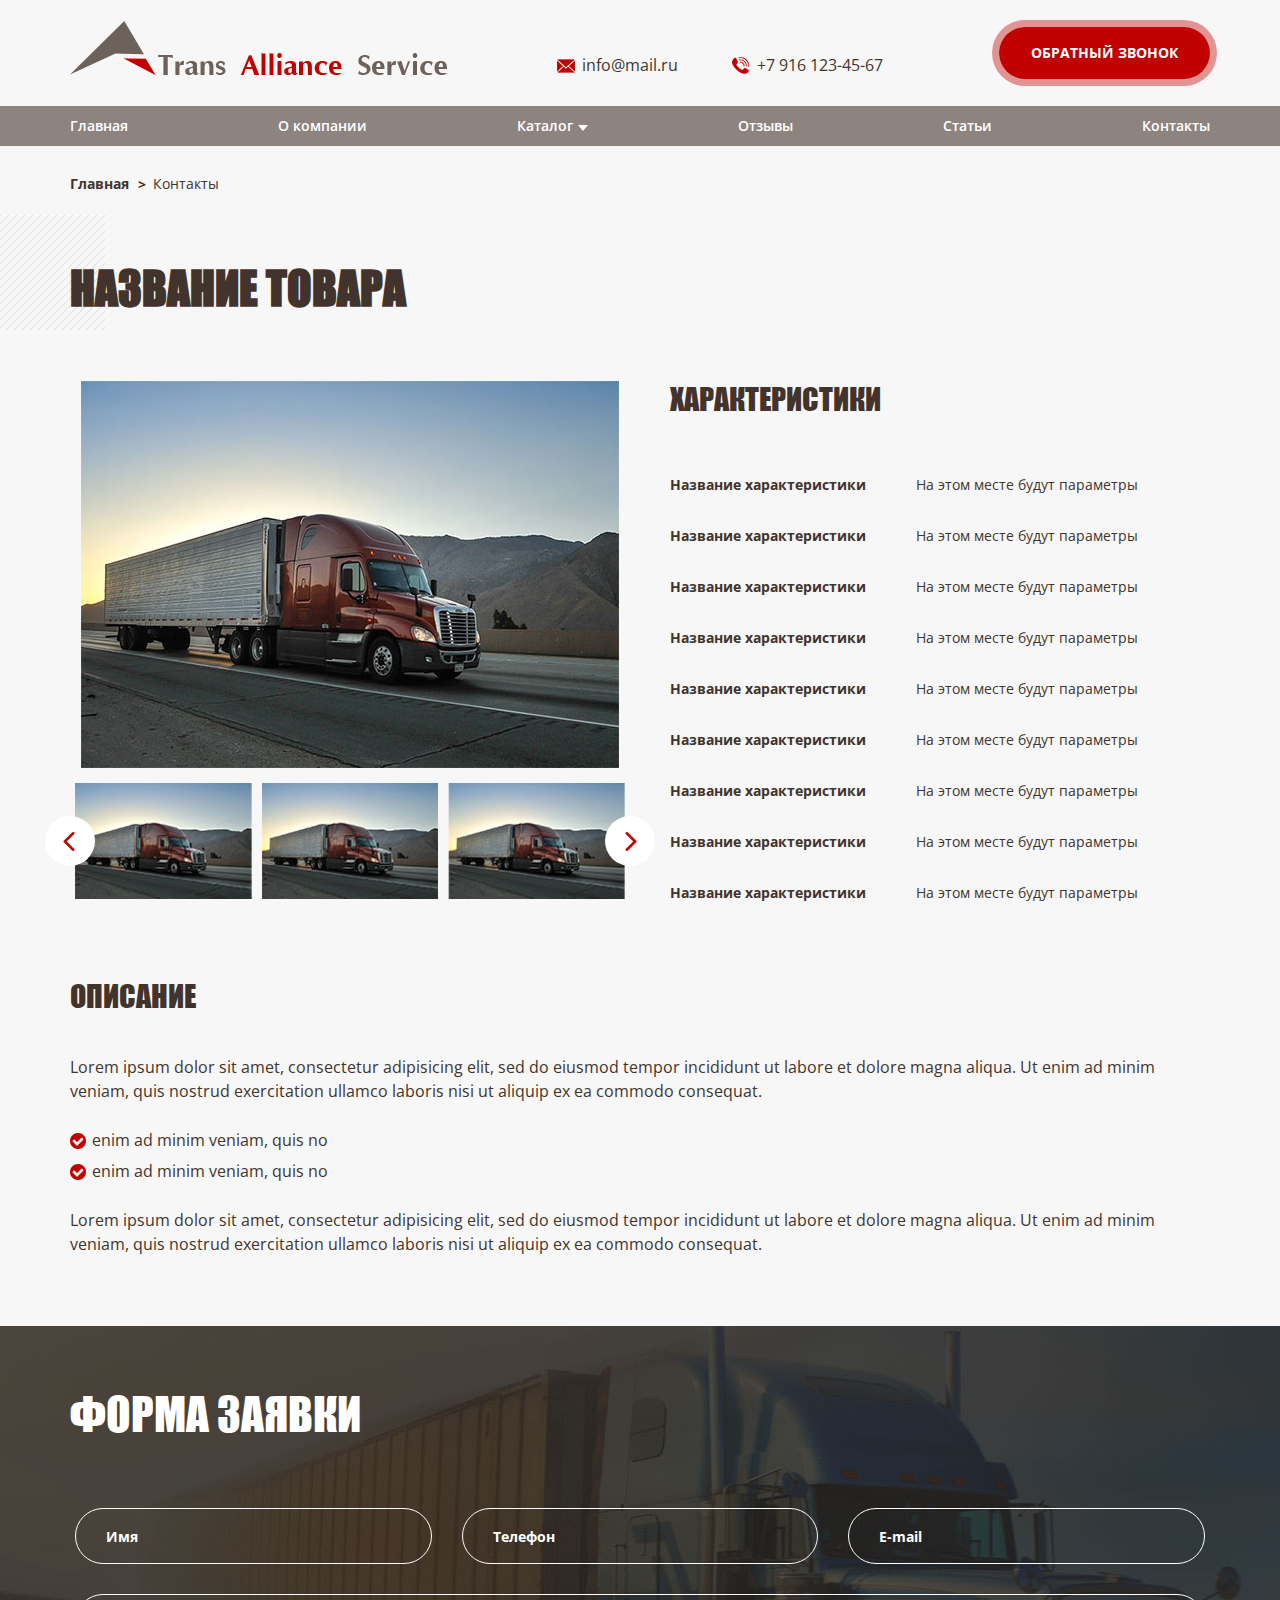
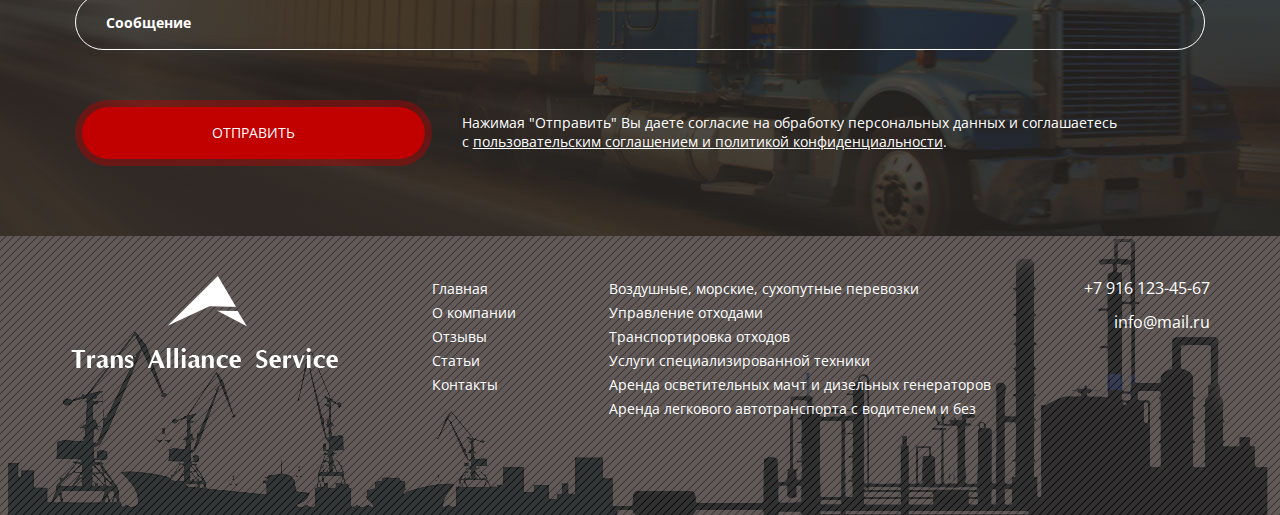
<file: product-page.html>
<!DOCTYPE html>
<html lang="ru">
<head>
    <meta charset="utf-8">
    <meta http-equiv="X-UA-Compatible" content="IE=edge">
    <meta name="viewport" content="width=device-width, initial-scale=1">
    <meta name="SKYPE_TOOLBAR" content="SKYPE_TOOLBAR_PARSER_COMPATIBLE">
    <meta name="format-detection" content="telephone=no">
    <meta name="format-detection" content="address=no">
    <meta http-equiv="x-rim-auto-match" content="none">
    <title>Trance Alliance Service</title>
    <link href="https://fonts.googleapis.com/css?family=Open+Sans:400,700,800&display=swap&subset=cyrillic,cyrillic-ext" rel="stylesheet">
    <link rel="stylesheet" href="css/bootstrap-grid-validation-modal-tabs-print.css">
    <link rel="stylesheet" href="css/swiper.min.css">
    <link rel="stylesheet" href="css/jquery.fancybox.min.css">
    <link rel="stylesheet" href="css/style.css">
</head>

<body>
<header>
    <div class="container header-container">
        <a href="index.html" class="logo header-logo">
            <img src="./img/logo-dark.png" alt="" class="logo-img header-logo-img">
        </a>
        <div class="header-contacts">
            <a href="mailto:info@mail.ru" class="header-contacts-item header-contacts-item-email">
                <span>info@mail.ru</span>
            </a>
            <a href="tel:+79161234567" class="header-contacts-item header-contacts-item-tel">
                <span>+7 916 123-45-67</span>
            </a>
        </div>
        <a href="" class="btn btn-dark btn-border btn-bold header-callback-btn" data-href="#request-call-popup" data-toggle="modal"
           data-target="#request-call-popup">Обратный звонок</a>
    </div>
    <nav id="js-menu-wrapper" class="header-menu-wrapper">
        <div class="container header-menu-container">
            <button id="js-menu-btn" class="header-menu-btn" type="button">
                <span class="header-menu-btn-item header-menu-btn-item-1"></span>
                <span class="header-menu-btn-item header-menu-btn-item-2"></span>
                <span class="header-menu-btn-item header-menu-btn-item-3"></span>
            </button>
            <ul id="js-menu" class="header-menu">
                <li class="header-menu-item">
                    <a href="index.html" class="header-menu-link">Главная</a>
                </li>
                <li class="header-menu-item">
                    <a href="text-page.html" class="header-menu-link">О компании</a>
                </li>
                <li class="header-menu-item header-menu-item-with-submenu">
                    <a href="index.html#services" class="header-menu-link">Каталог</a>
                    <button class="header-submenu-btn js-submenu-btn" type="button"></button>
                    <ul class="header-submenu js-submenu">
                        <li class="header-submenu-item">
                            <a href="catalog.html" class="header-submenu-link">Воздушные перевозки</a>
                        </li>
                        <li class="header-submenu-item">
                            <a href="catalog.html" class="header-submenu-link">Морские перевозки</a>
                        </li>
                        <li class="header-submenu-item">
                            <a href="catalog.html" class="header-submenu-link">Сухопутные перевозки</a>
                        </li>
                        <li class="header-submenu-item">
                            <a href="catalog.html" class="header-submenu-link">Управление отходами</a>
                        </li>
                        <li class="header-submenu-item">
                            <a href="catalog.html" class="header-submenu-link">Транспортировка отходов</a>
                        </li>
                        <li class="header-submenu-item">
                            <a href="catalog.html" class="header-submenu-link">Услуги специализированной техники</a>
                        </li>
                        <li class="header-submenu-item">
                            <a href="catalog.html" class="header-submenu-link">Аренда осветительных мачт</a>
                        </li>
                        <li class="header-submenu-item">
                            <a href="catalog.html" class="header-submenu-link">Аренда осветительных мачт</a>
                        </li>
                        <li class="header-submenu-item">
                            <a href="catalog.html" class="header-submenu-link">Аренда дизельных генераторов</a>
                        </li>
                        <li class="header-submenu-item">
                            <a href="catalog.html" class="header-submenu-link">Аренда легкового автотранспорта с водителем и без</a>
                        </li>
                    </ul>
                </li>
                <li class="header-menu-item">
                    <a href="reviews.html" class="header-menu-link">Отзывы</a>
                </li>
                <li class="header-menu-item">
                    <a href="blog.html" class="header-menu-link">Статьи</a>
                </li>
                <li class="header-menu-item">
                    <a href="contacts.html" class="header-menu-link">Контакты</a>
                </li>
            </ul>
        </div>
    </nav>
</header>
<div class="content-wrapper content-wrapper-inner">
    <div class="breadcrumbs">
        <div class="container">
            <ul>
                <li><a href="">Главная</a></li>
                <li>Контакты</li>
            </ul>
        </div>
    </div>
    <section class="section-inner">
        <div class="container">
            <h1 class="section-title page-title section-title-decorate"><span>Название товара</span></h1>
            <div class="row">
                <div class="col-lg-6">
                    <div class="product-slider">
                        <div class="swiper-container product-slider-big">
                            <div class="swiper-wrapper">
                                <a href="img/img-product-biger.jpg" data-fancybox="gallery" class="swiper-slide product-slide-big">
                                    <img src="img/img-product-big.jpg" alt="">
                                </a>
                                <a href="img/img-product-biger.jpg" data-fancybox="gallery" class="swiper-slide product-slide-big">
                                    <img src="img/img-product-big.jpg" alt="">
                                </a>
                                <a href="img/img-product-biger.jpg" data-fancybox="gallery" class="swiper-slide product-slide-big">
                                    <img src="img/img-product-big.jpg" alt="">
                                </a>
                                <a href="img/img-product-biger.jpg" data-fancybox="gallery" class="swiper-slide product-slide-big">
                                    <img src="img/img-product-big.jpg" alt="">
                                </a>
                            </div>
                        </div>
                        <div class="product-slider-small-wrapper">
                            <div class="swiper-container product-slider-small">
                                <div class="swiper-wrapper">
                                    <div class="swiper-slide product-slide-small">
                                        <img src="img/img-product-small.jpg" alt="">
                                    </div>
                                    <div class="swiper-slide product-slide-small">
                                        <img src="img/img-product-small.jpg" alt="">
                                    </div>
                                    <div class="swiper-slide product-slide-small">
                                        <img src="img/img-product-small.jpg" alt="">
                                    </div>
                                    <div class="swiper-slide product-slide-small">
                                        <img src="img/img-product-small.jpg" alt="">
                                    </div>
                                </div>
                            </div>
                            <div class="swiper-button swiper-button-next"></div>
                            <div class="swiper-button swiper-button-prev"></div>
                        </div>
                    </div>
                </div>
                <div class="col-lg-6">
                    <div class="product-characteristics">
                        <h2>Характеристики</h2>
                        <div class="table-wrapper product-table-wrapper">
                            <table class="product-table">
                                <tr>
                                    <th>Название характеристики</th>
                                    <td>На этом месте будут параметры </td>
                                </tr>
                                <tr>
                                    <th>Название характеристики</th>
                                    <td>На этом месте будут параметры </td>
                                </tr>
                                <tr>
                                    <th>Название характеристики</th>
                                    <td>На этом месте будут параметры </td>
                                </tr>
                                <tr>
                                    <th>Название характеристики</th>
                                    <td>На этом месте будут параметры </td>
                                </tr>
                                <tr>
                                    <th>Название характеристики</th>
                                    <td>На этом месте будут параметры </td>
                                </tr>
                                <tr>
                                    <th>Название характеристики</th>
                                    <td>На этом месте будут параметры </td>
                                </tr>
                                <tr>
                                    <th>Название характеристики</th>
                                    <td>На этом месте будут параметры </td>
                                </tr>
                                <tr>
                                    <th>Название характеристики</th>
                                    <td>На этом месте будут параметры </td>
                                </tr>
                                <tr>
                                    <th>Название характеристики</th>
                                    <td>На этом месте будут параметры </td>
                                </tr>
                            </table>
                        </div>
                    </div>
                </div>
            </div>
            <article class="text-section product-description">
                <h2>Описание</h2>
                <p>Lorem ipsum dolor sit amet, consectetur adipisicing elit, sed do eiusmod tempor incididunt ut labore et dolore magna aliqua. Ut enim ad minim veniam, quis nostrud exercitation ullamco laboris nisi ut aliquip ex ea commodo consequat. </p>
                <ul>
                    <li>enim ad minim veniam, quis no</li>
                    <li>enim ad minim veniam, quis no</li>
                </ul>
                <p>Lorem ipsum dolor sit amet, consectetur adipisicing elit, sed do eiusmod tempor incididunt ut labore et dolore magna aliqua. Ut enim ad minim veniam, quis nostrud exercitation ullamco laboris nisi ut aliquip ex ea commodo consequat. </p>
            </article>
        </div>
    </section>
    <section class="section-inner form-section">
        <div class="container">
            <h2 class="section-title section-title-white">Форма заявки</h2>
            <form id="order-form" class="order-form">
                <div class="row align-items-center">
                    <div class="col-md-4 form-group order-md-1">
                        <input id="order-name" name="order-name" type="text" class="form-control form-control-light" placeholder="Имя" required>
                    </div>
                    <div class="col-md-4 form-group order-md-2">
                        <input id="order-tel" name="order-tel" type="tel" class="form-control form-control-light" placeholder="Телефон">
                    </div>
                    <div class="col-md-4 form-group order-md-3">
                        <input id="order-email" name="order-email" type="email" class="form-control form-control-light" placeholder="E-mail">
                    </div>
                    <div class="col-12 order-md-4 form-group form-group-big">
                        <input id="order-comment" class="form-control form-control-light" name="order-comment"
                               placeholder="Сообщение">
                    </div>
                    <div class="col-md-4 order-md-5 form-group-btn">
                        <button class="btn btn-block btn-dark btn-border btn-submit">Отправить</button>
                    </div>
                    <div class="col-md-8 order-md-6">
                        <p class="form-disclaimer form-disclaimer-light">Нажимая "Отправить" Вы даете согласие на обработку персональных данных и соглашаетесь
                            c&nbsp;<a href="text-page.html">пользовательским соглашением и политикой конфиденциальности</a>.</p>
                    </div>
                </div>
            </form>
        </div>
    </section>
</div>
<footer>
    <div class="container footer-container">
        <div class="footer-logo">
            <img src="./img/logo-light.png" alt="" class="footer-logo-img">
        </div>
        <ul class="footer-menu">
            <li class="footer-menu-item">
                <a class="footer-menu-link" href="index.html">Главная</a>
            </li>
            <li class="footer-menu-item">
                <a class="footer-menu-link" href="text-page.html">О компании</a>
            </li>
            <li class="footer-menu-item">
                <a class="footer-menu-link" href="reviews.html">Отзывы</a>
            </li>
            <li class="footer-menu-item">
                <a class="footer-menu-link" href="blog.html">Статьи</a>
            </li>
            <li class="footer-menu-item">
                <a class="footer-menu-link" href="contacts.html">Контакты</a>
            </li>
        </ul>
        <ul class="footer-menu">
            <li class="footer-menu-item">
                <a class="footer-menu-link" href="catalog.html">Воздушные, морские, сухопутные перевозки</a>
            </li>
            <li class="footer-menu-item">
                <a class="footer-menu-link" href="catalog.html">Управление отходами</a>
            </li>
            <li class="footer-menu-item">
                <a class="footer-menu-link" href="catalog.html">Транспортировка отходов</a>
            </li>
            <li class="footer-menu-item">
                <a class="footer-menu-link" href="catalog.html">Услуги специализированной техники</a>
            </li>
            <li class="footer-menu-item">
                <a class="footer-menu-link" href="catalog.html">Аренда осветительных мачт и дизельных генераторов</a>
            </li>
            <li class="footer-menu-item">
                <a class="footer-menu-link" href="catalog.html">Аренда легкового автотранспорта с водителем и без</a>
            </li>
        </ul>
        <div class="footer-contacts">
            <p class="footer-contacts-item">
                <a href="tel:+79161234567" class="footer-contacts-link">+7 916 123-45-67</a>
            </p>
            <p class="footer-contacts-item">
                <a href="mailto:info@mail.ru" class="footer-contacts-link">info@mail.ru</a>
            </p>
        </div>
    </div>
</footer>

<div id="request-call-popup" class="modal fade" tabindex="-1" role="dialog">
    <div class="modal-dialog" role="document">
        <div class="modal-content">
            <button type="button" class="close modal-close" data-dismiss="modal" aria-label="Close">
                <span class="modal-close-item modal-close-item-1"></span>
                <span class="modal-close-item modal-close-item-2"></span>
            </button>
            <h3 class="modal-title">Обратный звонок</h3>
            <form is="request-call-form" class="modal-form">
                <div class="form-group">
                    <input id="request-call-name" name="request-call-name" type="text" class="form-control form-control-dark" placeholder="Имя">
                </div>
                <div class="form-group">
                    <input id="request-call-tel" name="request-call-tel" type="tel" class="form-control form-control-dark" placeholder="Телефон">
                </div>
                <button class="btn btn-dark btn-bold btn-border btn-form">Перезвоните</button>
            </form>
            <p class="form-disclaimer">
                Нажимая "Перезвоните" Вы даете согласие на обработку персональных данных и соглашаетесь c <a href="text-page.html">пользовательским
                соглашением и политикой конфиденциальности</a>.
            </p>
        </div>
    </div>
</div>

<script src="https://ajax.googleapis.com/ajax/libs/jquery/2.2.4/jquery.min.js"></script>
<script src="js/bootstrap-modal.js"></script>
<script src="js/swiper.min.js"></script>
<script src="js/jquery.fancybox.min.js"></script>
<script src="js/main.js"></script>
</body>
</html>
</file>
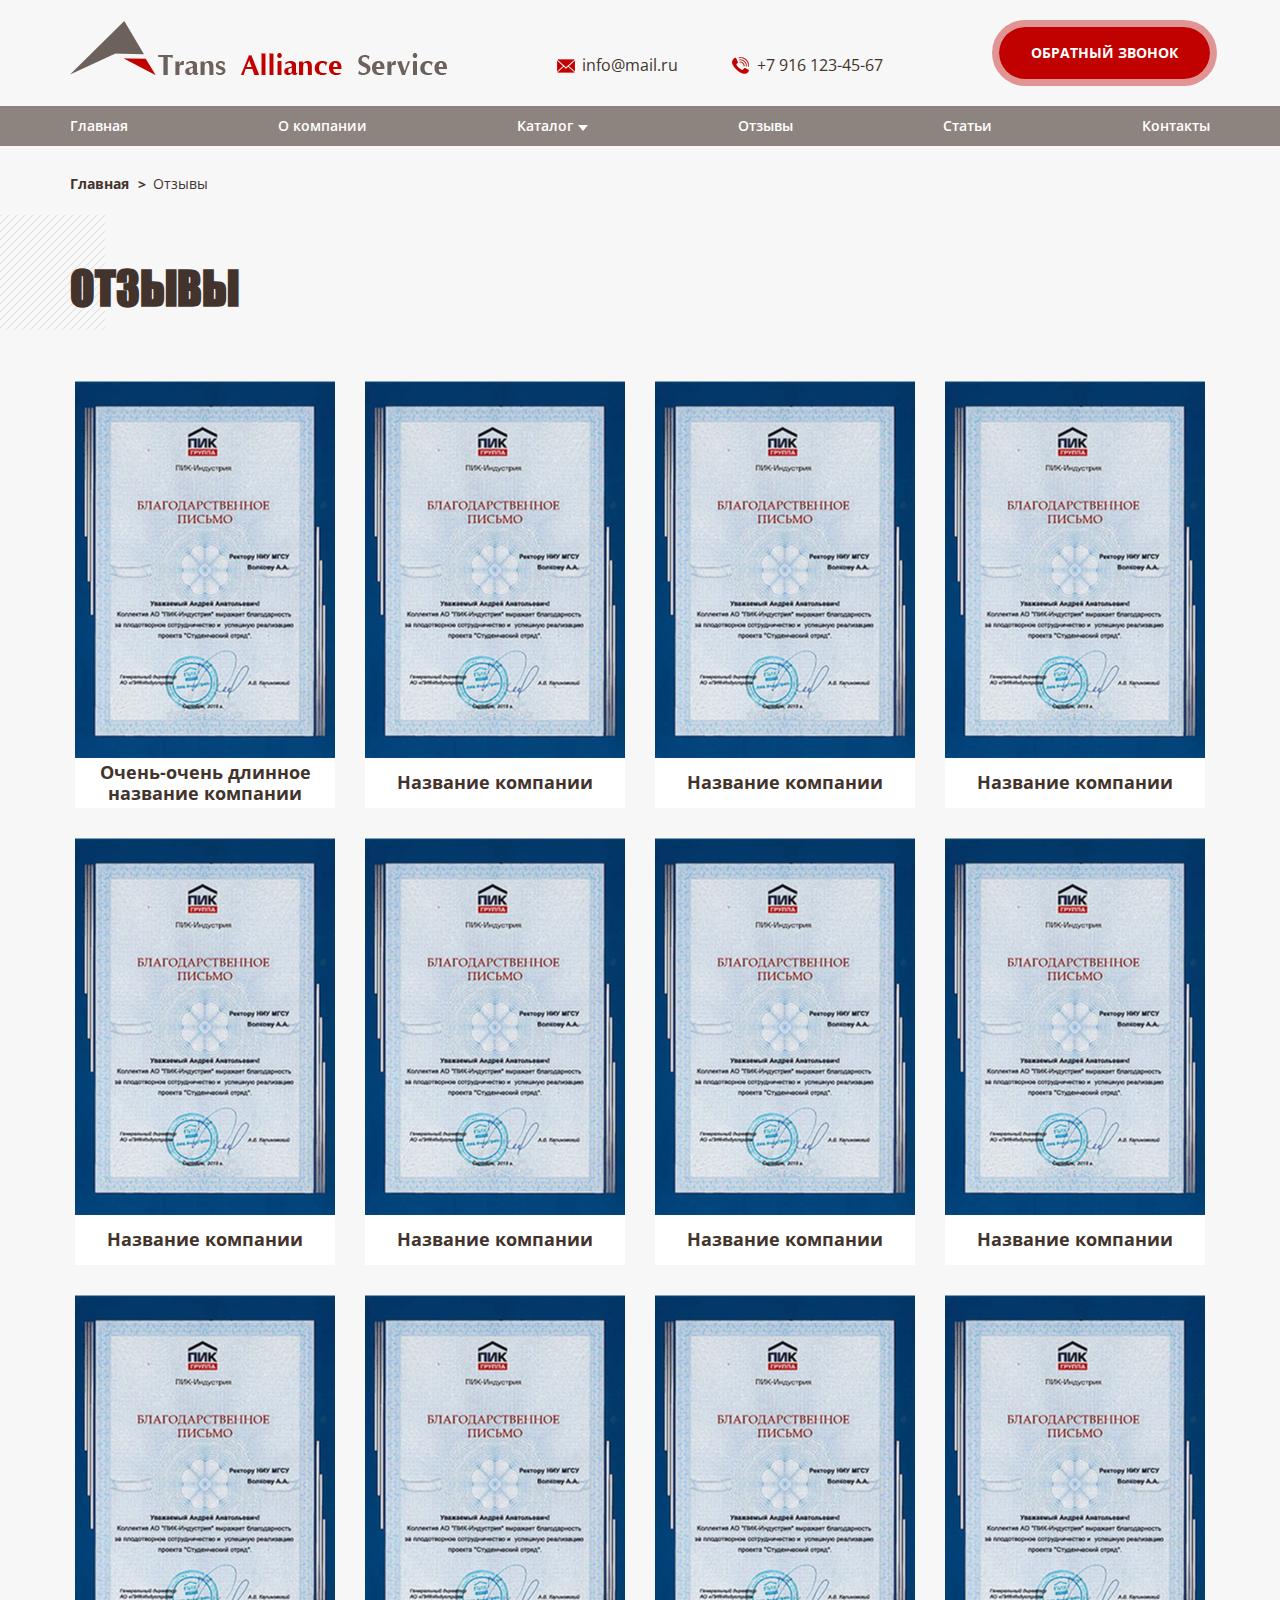
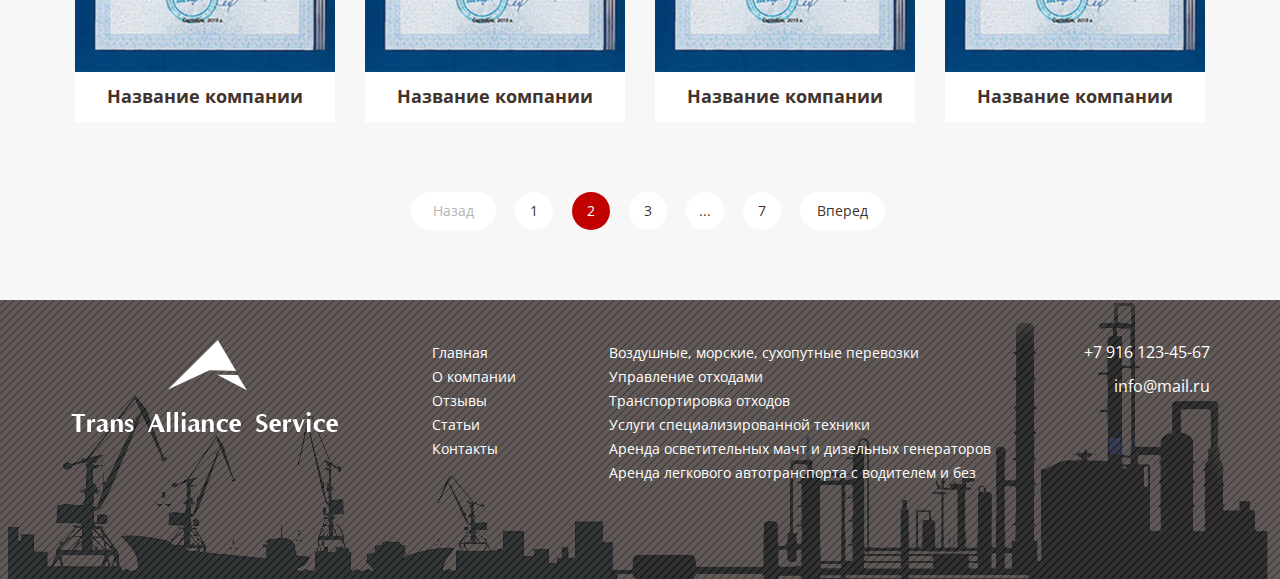
<file: reviews.html>
<!DOCTYPE html>
<html lang="ru">
<head>
    <meta charset="utf-8">
    <meta http-equiv="X-UA-Compatible" content="IE=edge">
    <meta name="viewport" content="width=device-width, initial-scale=1">
    <meta name="SKYPE_TOOLBAR" content="SKYPE_TOOLBAR_PARSER_COMPATIBLE">
    <meta name="format-detection" content="telephone=no">
    <meta name="format-detection" content="address=no">
    <meta http-equiv="x-rim-auto-match" content="none">
    <title>Trance Alliance Service</title>
    <link href="https://fonts.googleapis.com/css?family=Open+Sans:400,700,800&display=swap&subset=cyrillic,cyrillic-ext" rel="stylesheet">
    <link rel="stylesheet" href="css/bootstrap-grid-validation-modal-tabs-print.css">
    <link rel="stylesheet" href="css/jquery.fancybox.min.css">
    <link rel="stylesheet" href="css/style.css">
</head>

<body>
<header>
    <div class="container header-container">
        <a href="index.html" class="logo header-logo">
            <img src="./img/logo-dark.png" alt="" class="logo-img header-logo-img">
        </a>
        <div class="header-contacts">
            <a href="mailto:info@mail.ru" class="header-contacts-item header-contacts-item-email">
                <span>info@mail.ru</span>
            </a>
            <a href="tel:+79161234567" class="header-contacts-item header-contacts-item-tel">
                <span>+7 916 123-45-67</span>
            </a>
        </div>
        <a href="" class="btn btn-dark btn-border btn-bold header-callback-btn" data-href="#request-call-popup" data-toggle="modal"
           data-target="#request-call-popup">Обратный звонок</a>
    </div>
    <nav id="js-menu-wrapper" class="header-menu-wrapper">
        <div class="container header-menu-container">
            <button id="js-menu-btn" class="header-menu-btn" type="button">
                <span class="header-menu-btn-item header-menu-btn-item-1"></span>
                <span class="header-menu-btn-item header-menu-btn-item-2"></span>
                <span class="header-menu-btn-item header-menu-btn-item-3"></span>
            </button>
            <ul id="js-menu" class="header-menu">
                <li class="header-menu-item">
                    <a href="index.html" class="header-menu-link">Главная</a>
                </li>
                <li class="header-menu-item">
                    <a href="text-page.html" class="header-menu-link">О компании</a>
                </li>
                <li class="header-menu-item header-menu-item-with-submenu">
                    <a href="index.html#services" class="header-menu-link">Каталог</a>
                    <button class="header-submenu-btn js-submenu-btn" type="button"></button>
                    <ul class="header-submenu js-submenu">
                        <li class="header-submenu-item">
                            <a href="catalog.html" class="header-submenu-link">Воздушные перевозки</a>
                        </li>
                        <li class="header-submenu-item">
                            <a href="catalog.html" class="header-submenu-link">Морские перевозки</a>
                        </li>
                        <li class="header-submenu-item">
                            <a href="catalog.html" class="header-submenu-link">Сухопутные перевозки</a>
                        </li>
                        <li class="header-submenu-item">
                            <a href="catalog.html" class="header-submenu-link">Управление отходами</a>
                        </li>
                        <li class="header-submenu-item">
                            <a href="catalog.html" class="header-submenu-link">Транспортировка отходов</a>
                        </li>
                        <li class="header-submenu-item">
                            <a href="catalog.html" class="header-submenu-link">Услуги специализированной техники</a>
                        </li>
                        <li class="header-submenu-item">
                            <a href="catalog.html" class="header-submenu-link">Аренда осветительных мачт</a>
                        </li>
                        <li class="header-submenu-item">
                            <a href="catalog.html" class="header-submenu-link">Аренда осветительных мачт</a>
                        </li>
                        <li class="header-submenu-item">
                            <a href="catalog.html" class="header-submenu-link">Аренда дизельных генераторов</a>
                        </li>
                        <li class="header-submenu-item">
                            <a href="catalog.html" class="header-submenu-link">Аренда легкового автотранспорта с водителем и без</a>
                        </li>
                    </ul>
                </li>
                <li class="header-menu-item">
                    <a href="reviews.html" class="header-menu-link">Отзывы</a>
                </li>
                <li class="header-menu-item">
                    <a href="blog.html" class="header-menu-link">Статьи</a>
                </li>
                <li class="header-menu-item">
                    <a href="contacts.html" class="header-menu-link">Контакты</a>
                </li>
            </ul>
        </div>
    </nav>
</header>
<div class="content-wrapper content-wrapper-inner">
<div class="breadcrumbs">
    <div class="container">
        <ul>
            <li><a href="">Главная</a></li>
            <li>Отзывы</li>
        </ul>
    </div>
</div>
<section class="section-inner">
    <div class="container">
        <h1 class="section-title page-title section-title-decorate"><span>Отзывы</span></h1>
        <div class="row">
            <div class="col-sm-6 col-md-4 col-lg-3 card-wrapper">
                <a class="review-card" data-fancybox="gallery" href="img/img-letter.jpg" data-caption="Название компании">
                    <div class="review-card-in">
                        <img class="review-img" src="img/img-letter-thumb.jpg" alt="">
                    </div>
                    <p class="review-card-title">Очень-очень длинное название компании</p>
                </a>
            </div>
            <div class="col-sm-6 col-md-4 col-lg-3 card-wrapper">
                <a class="review-card" data-fancybox="gallery" href="img/img-letter.jpg" data-caption="Название компании">
                    <div class="review-card-in">
                        <img class="review-img" src="img/img-letter-thumb.jpg" alt="">
                    </div>
                    <p class="review-card-title">Название компании</p>
                </a>
            </div>
            <div class="col-sm-6 col-md-4 col-lg-3 card-wrapper">
                <a class="review-card" data-fancybox="gallery" href="img/img-letter.jpg" data-caption="Название компании">
                    <div class="review-card-in">
                        <img class="review-img" src="img/img-letter-thumb.jpg" alt="">
                    </div>
                    <p class="review-card-title">Название компании</p>
                </a>
            </div>
            <div class="col-sm-6 col-md-4 col-lg-3 card-wrapper">
                <a class="review-card" data-fancybox="gallery" href="img/img-letter.jpg" data-caption="Название компании">
                    <div class="review-card-in">
                        <img class="review-img" src="img/img-letter-thumb.jpg" alt="">
                    </div>
                    <p class="review-card-title">Название компании</p>
                </a>
            </div>
            <div class="col-sm-6 col-md-4 col-lg-3 card-wrapper">
                <a class="review-card" data-fancybox="gallery" href="img/img-letter.jpg" data-caption="Название компании">
                    <div class="review-card-in">
                        <img class="review-img" src="img/img-letter-thumb.jpg" alt="">
                    </div>
                    <p class="review-card-title">Название компании</p>
                </a>
            </div>
            <div class="col-sm-6 col-md-4 col-lg-3 card-wrapper">
                <a class="review-card" data-fancybox="gallery" href="img/img-letter.jpg" data-caption="Название компании">
                    <div class="review-card-in">
                        <img class="review-img" src="img/img-letter-thumb.jpg" alt="">
                    </div>
                    <p class="review-card-title">Название компании</p>
                </a>
            </div>
            <div class="col-sm-6 col-md-4 col-lg-3 card-wrapper">
                <a class="review-card" data-fancybox="gallery" href="img/img-letter.jpg" data-caption="Название компании">
                    <div class="review-card-in">
                        <img class="review-img" src="img/img-letter-thumb.jpg" alt="">
                    </div>
                    <p class="review-card-title">Название компании</p>
                </a>
            </div>
            <div class="col-sm-6 col-md-4 col-lg-3 card-wrapper">
                <a class="review-card" data-fancybox="gallery" href="img/img-letter.jpg" data-caption="Название компании">
                    <div class="review-card-in">
                        <img class="review-img" src="img/img-letter-thumb.jpg" alt="">
                    </div>
                    <p class="review-card-title">Название компании</p>
                </a>
            </div>
            <div class="col-sm-6 col-md-4 col-lg-3 card-wrapper">
                <a class="review-card" data-fancybox="gallery" href="img/img-letter.jpg" data-caption="Название компании">
                    <div class="review-card-in">
                        <img class="review-img" src="img/img-letter-thumb.jpg" alt="">
                    </div>
                    <p class="review-card-title">Название компании</p>
                </a>
            </div>
            <div class="col-sm-6 col-md-4 col-lg-3 card-wrapper">
                <a class="review-card" data-fancybox="gallery" href="img/img-letter.jpg" data-caption="Название компании">
                    <div class="review-card-in">
                        <img class="review-img" src="img/img-letter-thumb.jpg" alt="">
                    </div>
                    <p class="review-card-title">Название компании</p>
                </a>
            </div>
            <div class="col-sm-6 col-md-4 col-lg-3 card-wrapper">
                <a class="review-card" data-fancybox="gallery" href="img/img-letter.jpg" data-caption="Название компании">
                    <div class="review-card-in">
                        <img class="review-img" src="img/img-letter-thumb.jpg" alt="">
                    </div>
                    <p class="review-card-title">Название компании</p>
                </a>
            </div>
            <div class="col-sm-6 col-md-4 col-lg-3 card-wrapper">
                <a class="review-card" data-fancybox="gallery" href="img/img-letter.jpg" data-caption="Название компании">
                    <div class="review-card-in">
                        <img class="review-img" src="img/img-letter-thumb.jpg" alt="">
                    </div>
                    <p class="review-card-title">Название компании</p>
                </a>
            </div>
        </div>
        <div class="pagination">
            <a href="" class="page page-prev">Назад</a>
            <a href="" class="page">1</a>
            <a href="" class="page active">2</a>
            <a href="" class="page">3</a>
            <span class="page">...</span>
            <a href="" class="page">7</a>
            <a href="" class="page page-next">Вперед</a>
        </div>
    </div>
</section>
</div>
<footer>
    <div class="container footer-container">
        <div class="footer-logo">
            <img src="./img/logo-light.png" alt="" class="footer-logo-img">
        </div>
        <ul class="footer-menu">
            <li class="footer-menu-item">
                <a class="footer-menu-link" href="index.html">Главная</a>
            </li>
            <li class="footer-menu-item">
                <a class="footer-menu-link" href="text-page.html">О компании</a>
            </li>
            <li class="footer-menu-item">
                <a class="footer-menu-link" href="reviews.html">Отзывы</a>
            </li>
            <li class="footer-menu-item">
                <a class="footer-menu-link" href="blog.html">Статьи</a>
            </li>
            <li class="footer-menu-item">
                <a class="footer-menu-link" href="contacts.html">Контакты</a>
            </li>
        </ul>
        <ul class="footer-menu">
            <li class="footer-menu-item">
                <a class="footer-menu-link" href="catalog.html">Воздушные, морские, сухопутные перевозки</a>
            </li>
            <li class="footer-menu-item">
                <a class="footer-menu-link" href="catalog.html">Управление отходами</a>
            </li>
            <li class="footer-menu-item">
                <a class="footer-menu-link" href="catalog.html">Транспортировка отходов</a>
            </li>
            <li class="footer-menu-item">
                <a class="footer-menu-link" href="catalog.html">Услуги специализированной техники</a>
            </li>
            <li class="footer-menu-item">
                <a class="footer-menu-link" href="catalog.html">Аренда осветительных мачт и дизельных генераторов</a>
            </li>
            <li class="footer-menu-item">
                <a class="footer-menu-link" href="catalog.html">Аренда легкового автотранспорта с водителем и без</a>
            </li>
        </ul>
        <div class="footer-contacts">
            <p class="footer-contacts-item">
                <a href="tel:+79161234567" class="footer-contacts-link">+7 916 123-45-67</a>
            </p>
            <p class="footer-contacts-item">
                <a href="mailto:info@mail.ru" class="footer-contacts-link">info@mail.ru</a>
            </p>
        </div>
    </div>
</footer>

<div id="request-call-popup" class="modal fade" tabindex="-1" role="dialog">
    <div class="modal-dialog" role="document">
        <div class="modal-content">
            <button type="button" class="close modal-close" data-dismiss="modal" aria-label="Close">
                <span class="modal-close-item modal-close-item-1"></span>
                <span class="modal-close-item modal-close-item-2"></span>
            </button>
            <h3 class="modal-title">Обратный звонок</h3>
            <form is="request-call-form" class="modal-form">
                <div class="form-group">
                    <input id="request-call-name" name="request-call-name" type="text" class="form-control form-control-dark" placeholder="Имя">
                </div>
                <div class="form-group">
                    <input id="request-call-tel" name="request-call-tel" type="tel" class="form-control form-control-dark" placeholder="Телефон">
                </div>
                <button class="btn btn-dark btn-bold btn-border btn-form">Перезвоните</button>
            </form>
            <p class="form-disclaimer">
                Нажимая "Перезвоните" Вы даете согласие на обработку персональных данных и соглашаетесь c <a href="text-page.html">пользовательским
                соглашением и политикой конфиденциальности</a>.
            </p>
        </div>
    </div>
</div>

<script src="https://ajax.googleapis.com/ajax/libs/jquery/2.2.4/jquery.min.js"></script>
<script src="js/bootstrap-modal.js"></script>
<script src="js/jquery.fancybox.min.js"></script>
<script src="js/main.js"></script>
</body>
</html>
</file>
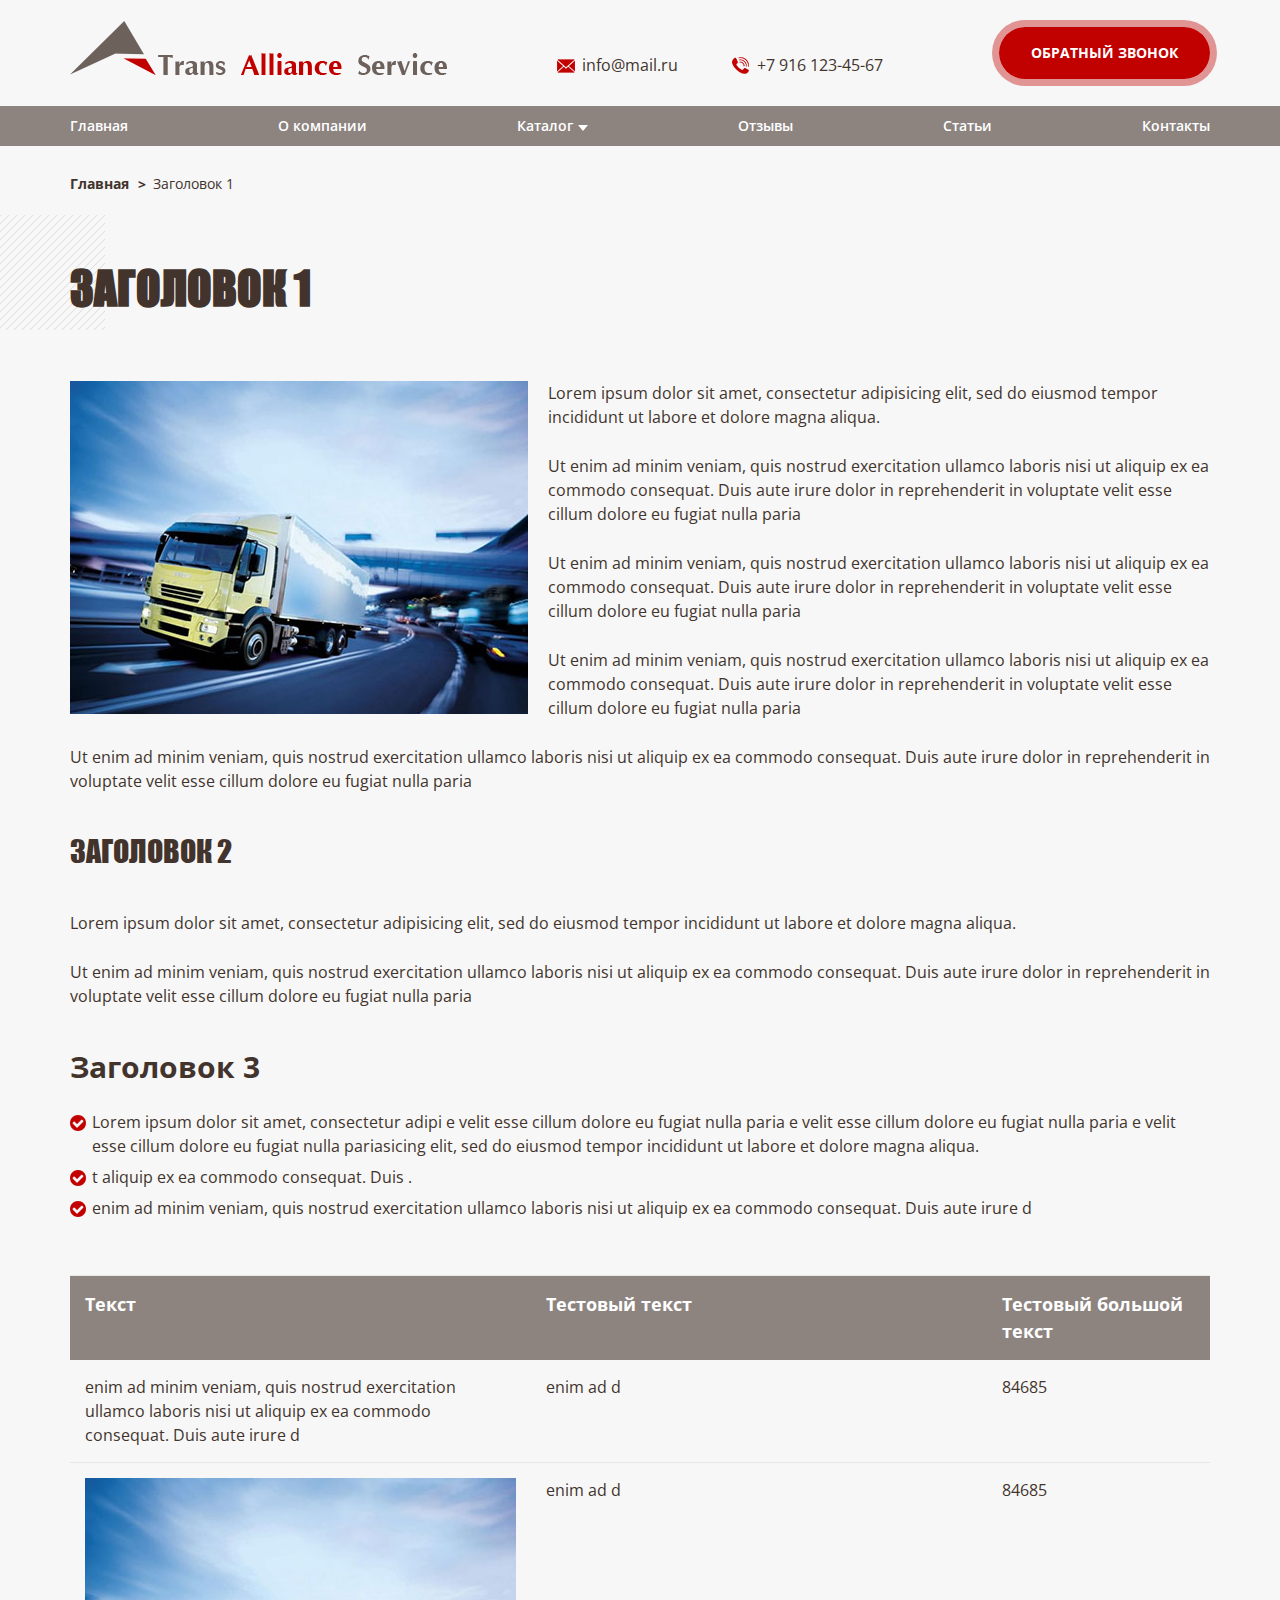
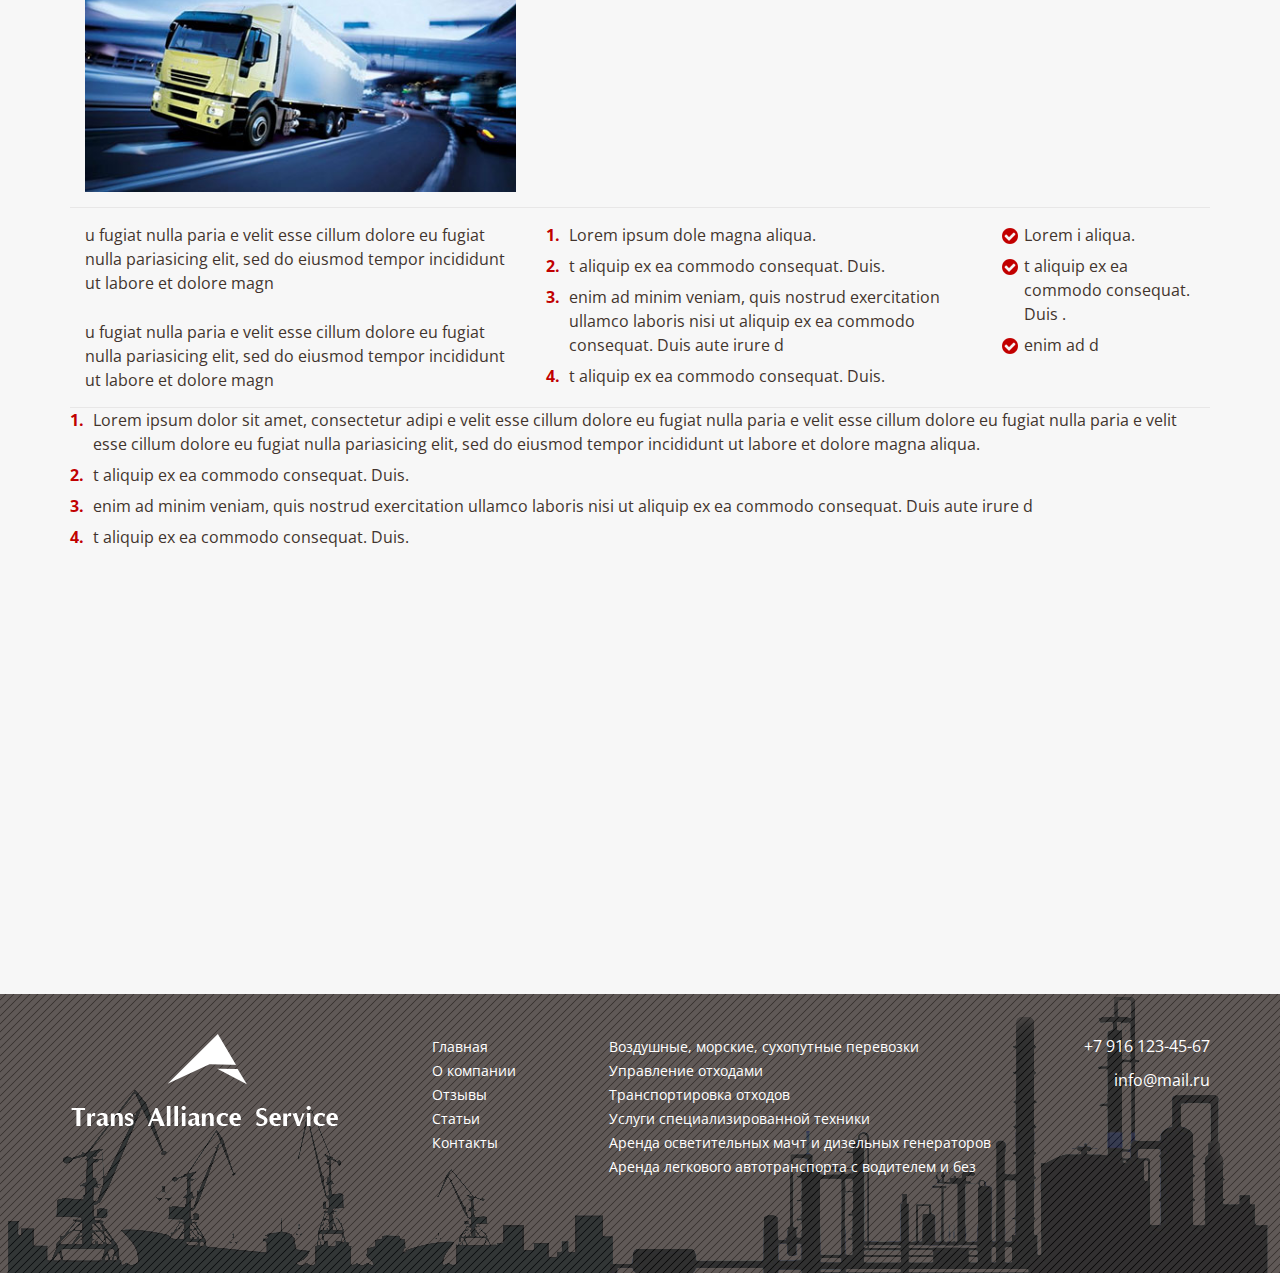
<file: text-page.html>
<!DOCTYPE html>
<html lang="ru">
<head>
    <meta charset="utf-8">
    <meta http-equiv="X-UA-Compatible" content="IE=edge">
    <meta name="viewport" content="width=device-width, initial-scale=1">
    <meta name="SKYPE_TOOLBAR" content="SKYPE_TOOLBAR_PARSER_COMPATIBLE">
    <meta name="format-detection" content="telephone=no">
    <meta name="format-detection" content="address=no">
    <meta http-equiv="x-rim-auto-match" content="none">
    <title>Trance Alliance Service</title>
    <link href="https://fonts.googleapis.com/css?family=Open+Sans:400,700,800&display=swap&subset=cyrillic,cyrillic-ext" rel="stylesheet">
    <link rel="stylesheet" href="css/bootstrap-grid-validation-modal-tabs-print.css">
    <link rel="stylesheet" href="css/style.css">
</head>

<body>
<header>
    <div class="container header-container">
        <a href="index.html" class="logo header-logo">
            <img src="./img/logo-dark.png" alt="" class="logo-img header-logo-img">
        </a>
        <div class="header-contacts">
            <a href="mailto:info@mail.ru" class="header-contacts-item header-contacts-item-email">
                <span>info@mail.ru</span>
            </a>
            <a href="tel:+79161234567" class="header-contacts-item header-contacts-item-tel">
                <span>+7 916 123-45-67</span>
            </a>
        </div>
        <a href="" class="btn btn-dark btn-border btn-bold header-callback-btn" data-href="#request-call-popup" data-toggle="modal"
           data-target="#request-call-popup">Обратный звонок</a>
    </div>
    <nav id="js-menu-wrapper" class="header-menu-wrapper">
        <div class="container header-menu-container">
            <button id="js-menu-btn" class="header-menu-btn" type="button">
                <span class="header-menu-btn-item header-menu-btn-item-1"></span>
                <span class="header-menu-btn-item header-menu-btn-item-2"></span>
                <span class="header-menu-btn-item header-menu-btn-item-3"></span>
            </button>
            <ul id="js-menu" class="header-menu">
                <li class="header-menu-item">
                    <a href="index.html" class="header-menu-link">Главная</a>
                </li>
                <li class="header-menu-item">
                    <a href="text-page.html" class="header-menu-link">О компании</a>
                </li>
                <li class="header-menu-item header-menu-item-with-submenu">
                    <a href="index.html#services" class="header-menu-link">Каталог</a>
                    <button class="header-submenu-btn js-submenu-btn" type="button"></button>
                    <ul class="header-submenu js-submenu">
                        <li class="header-submenu-item">
                            <a href="catalog.html" class="header-submenu-link">Воздушные перевозки</a>
                        </li>
                        <li class="header-submenu-item">
                            <a href="catalog.html" class="header-submenu-link">Морские перевозки</a>
                        </li>
                        <li class="header-submenu-item">
                            <a href="catalog.html" class="header-submenu-link">Сухопутные перевозки</a>
                        </li>
                        <li class="header-submenu-item">
                            <a href="catalog.html" class="header-submenu-link">Управление отходами</a>
                        </li>
                        <li class="header-submenu-item">
                            <a href="catalog.html" class="header-submenu-link">Транспортировка отходов</a>
                        </li>
                        <li class="header-submenu-item">
                            <a href="catalog.html" class="header-submenu-link">Услуги специализированной техники</a>
                        </li>
                        <li class="header-submenu-item">
                            <a href="catalog.html" class="header-submenu-link">Аренда осветительных мачт</a>
                        </li>
                        <li class="header-submenu-item">
                            <a href="catalog.html" class="header-submenu-link">Аренда осветительных мачт</a>
                        </li>
                        <li class="header-submenu-item">
                            <a href="catalog.html" class="header-submenu-link">Аренда дизельных генераторов</a>
                        </li>
                        <li class="header-submenu-item">
                            <a href="catalog.html" class="header-submenu-link">Аренда легкового автотранспорта с водителем и без</a>
                        </li>
                    </ul>
                </li>
                <li class="header-menu-item">
                    <a href="reviews.html" class="header-menu-link">Отзывы</a>
                </li>
                <li class="header-menu-item">
                    <a href="blog.html" class="header-menu-link">Статьи</a>
                </li>
                <li class="header-menu-item">
                    <a href="contacts.html" class="header-menu-link">Контакты</a>
                </li>
            </ul>
        </div>
    </nav>
</header>
<div class="content-wrapper content-wrapper-inner">
<div class="breadcrumbs">
    <div class="container">
        <ul>
            <li><a href="">Главная</a></li>
            <li>Заголовок 1</li>
        </ul>
    </div>
</div>

<section class="section-inner text-section">
    <div class="container">
        <h1 class="section-title page-title section-title-decorate"><span>Заголовок 1</span></h1>
        <img src="./img/img-text-page.jpg" alt="" class="img-left">
        <p>Lorem ipsum dolor sit amet, consectetur adipisicing elit, sed do eiusmod tempor incididunt ut labore et dolore magna aliqua.</p>
        <p>Ut enim ad minim veniam, quis nostrud exercitation ullamco laboris nisi ut aliquip ex ea commodo consequat. Duis aute irure dolor in
            reprehenderit in voluptate velit esse cillum dolore eu fugiat nulla paria </p>
        <p>Ut enim ad minim veniam, quis nostrud exercitation ullamco laboris nisi ut aliquip ex ea commodo consequat. Duis aute irure dolor in
            reprehenderit in voluptate velit esse cillum dolore eu fugiat nulla paria</p>
        <p>Ut enim ad minim veniam, quis nostrud exercitation ullamco laboris nisi ut aliquip ex ea commodo consequat. Duis aute irure dolor in
            reprehenderit in voluptate velit esse cillum dolore eu fugiat nulla paria</p>
        <p>Ut enim ad minim veniam, quis nostrud exercitation ullamco laboris nisi ut aliquip ex ea commodo consequat. Duis aute irure dolor in
            reprehenderit in voluptate velit esse cillum dolore eu fugiat nulla paria</p>
        <h2>Заголовок 2</h2>
        <p>Lorem ipsum dolor sit amet, consectetur adipisicing elit, sed do eiusmod tempor incididunt ut labore et dolore magna aliqua.</p>
        <p>Ut enim ad minim veniam, quis nostrud exercitation ullamco laboris nisi ut aliquip ex ea commodo consequat. Duis aute irure dolor in
            reprehenderit in voluptate velit esse cillum dolore eu fugiat nulla paria</p>
        <h3>Заголовок 3</h3>
        <ul>
            <li>Lorem ipsum dolor sit amet, consectetur adipi e velit esse cillum dolore eu fugiat nulla paria e velit esse cillum dolore eu fugiat
                nulla paria e velit esse cillum dolore eu fugiat nulla pariasicing elit, sed do eiusmod tempor incididunt ut labore et dolore magna
                aliqua.
            </li>
            <li>t aliquip ex ea commodo consequat. Duis .</li>
            <li>enim ad minim veniam, quis nostrud exercitation ullamco laboris nisi ut aliquip ex ea commodo consequat. Duis aute irure d</li>
        </ul>
        <div class="table-wrapper">
            <table>
                <thead>
                <tr>
                    <th>Текст</th>
                    <th>Тестовый текст</th>
                    <th>Тестовый большой текст</th>
                </tr>
                </thead>
                <tbody>
                <tr>
                    <td>enim ad minim veniam, quis nostrud exercitation ullamco laboris nisi ut aliquip ex ea commodo consequat. Duis aute irure d</td>
                    <td>enim ad d</td>
                    <td>84685</td>
                </tr>
                <tr>
                    <td>
                        <img src="./img/img-text-page.jpg" alt="">
                    </td>
                    <td>enim ad d</td>
                    <td>84685</td>
                </tr>
                <tr>
                    <td>
                        <p>u fugiat
                            nulla paria e velit esse cillum dolore eu fugiat nulla pariasicing elit, sed do eiusmod tempor incididunt ut labore et dolore magn</p>
                        <p>u fugiat
                            nulla paria e velit esse cillum dolore eu fugiat nulla pariasicing elit, sed do eiusmod tempor incididunt ut labore et dolore magn</p>
                    </td>
                    <td>
                        <ol>
                            <li>Lorem ipsum dole magna
                                aliqua.</li>
                            <li>t aliquip ex ea commodo consequat. Duis.</li>
                            <li>enim ad minim veniam, quis nostrud exercitation ullamco laboris nisi ut aliquip ex ea commodo consequat. Duis aute irure d</li>
                            <li>t aliquip ex ea commodo consequat. Duis.</li>
                        </ol>
                    </td>
                    <td>
                        <ul>
                            <li>Lorem i
                                aliqua.
                            </li>
                            <li>t aliquip ex ea commodo consequat. Duis .</li>
                            <li>enim ad d</li>
                        </ul>
                    </td>
                </tr>
                </tbody>
            </table>
        </div>
        <ol>
            <li>Lorem ipsum dolor sit amet, consectetur adipi e velit esse cillum dolore eu fugiat nulla paria e velit esse cillum dolore eu fugiat
                nulla paria e velit esse cillum dolore eu fugiat nulla pariasicing elit, sed do eiusmod tempor incididunt ut labore et dolore magna
                aliqua.</li>
            <li>t aliquip ex ea commodo consequat. Duis.</li>
            <li>enim ad minim veniam, quis nostrud exercitation ullamco laboris nisi ut aliquip ex ea commodo consequat. Duis aute irure d</li>
            <li>t aliquip ex ea commodo consequat. Duis.</li>
        </ol>
        <iframe width="560" height="315" src="https://www.youtube.com/embed/P5csD0SX8jI" frameborder="0" allow="accelerometer; autoplay; encrypted-media; gyroscope; picture-in-picture" allowfullscreen></iframe>
    </div>
</section>
</div>
<footer>
    <div class="container footer-container">
        <div class="footer-logo">
            <img src="./img/logo-light.png" alt="" class="footer-logo-img">
        </div>
        <ul class="footer-menu">
            <li class="footer-menu-item">
                <a class="footer-menu-link" href="index.html">Главная</a>
            </li>
            <li class="footer-menu-item">
                <a class="footer-menu-link" href="text-page.html">О компании</a>
            </li>
            <li class="footer-menu-item">
                <a class="footer-menu-link" href="reviews.html">Отзывы</a>
            </li>
            <li class="footer-menu-item">
                <a class="footer-menu-link" href="blog.html">Статьи</a>
            </li>
            <li class="footer-menu-item">
                <a class="footer-menu-link" href="contacts.html">Контакты</a>
            </li>
        </ul>
        <ul class="footer-menu">
            <li class="footer-menu-item">
                <a class="footer-menu-link" href="catalog.html">Воздушные, морские, сухопутные перевозки</a>
            </li>
            <li class="footer-menu-item">
                <a class="footer-menu-link" href="catalog.html">Управление отходами</a>
            </li>
            <li class="footer-menu-item">
                <a class="footer-menu-link" href="catalog.html">Транспортировка отходов</a>
            </li>
            <li class="footer-menu-item">
                <a class="footer-menu-link" href="catalog.html">Услуги специализированной техники</a>
            </li>
            <li class="footer-menu-item">
                <a class="footer-menu-link" href="catalog.html">Аренда осветительных мачт и дизельных генераторов</a>
            </li>
            <li class="footer-menu-item">
                <a class="footer-menu-link" href="catalog.html">Аренда легкового автотранспорта с водителем и без</a>
            </li>
        </ul>
        <div class="footer-contacts">
            <p class="footer-contacts-item">
                <a href="tel:+79161234567" class="footer-contacts-link">+7 916 123-45-67</a>
            </p>
            <p class="footer-contacts-item">
                <a href="mailto:info@mail.ru" class="footer-contacts-link">info@mail.ru</a>
            </p>
        </div>
    </div>
</footer>

<div id="request-call-popup" class="modal fade" tabindex="-1" role="dialog">
    <div class="modal-dialog" role="document">
        <div class="modal-content">
            <button type="button" class="close modal-close" data-dismiss="modal" aria-label="Close">
                <span class="modal-close-item modal-close-item-1"></span>
                <span class="modal-close-item modal-close-item-2"></span>
            </button>
            <h3 class="modal-title">Обратный звонок</h3>
            <form is="request-call-form" class="modal-form">
                <div class="form-group">
                    <input id="request-call-name" name="request-call-name" type="text" class="form-control form-control-dark" placeholder="Имя">
                </div>
                <div class="form-group">
                    <input id="request-call-tel" name="request-call-tel" type="tel" class="form-control form-control-dark" placeholder="Телефон">
                </div>
                <button class="btn btn-dark btn-bold btn-border btn-form">Перезвоните</button>
            </form>
            <p class="form-disclaimer">
                Нажимая "Перезвоните" Вы даете согласие на обработку персональных данных и соглашаетесь c <a href="text-page.html">пользовательским
                соглашением и политикой конфиденциальности</a>.
            </p>
        </div>
    </div>
</div>

<script src="https://ajax.googleapis.com/ajax/libs/jquery/2.2.4/jquery.min.js"></script>
<script src="js/bootstrap-modal.js"></script>
<script src="js/main.js"></script>
</body>
</html>
</file>
<file: css/style.css>
/***************reset***************/
html {
  font-family: sans-serif;
  -ms-text-size-adjust: 100%;
  -webkit-text-size-adjust: 100%;
}
html,
body,
div,
span,
applet,
object,
iframe,
h1,
h2,
h3,
h4,
h5,
h6,
p,
blockquote,
pre,
a,
abbr,
acronym,
address,
big,
cite,
code,
del,
dfn,
em,
img,
ins,
kbd,
q,
s,
samp,
small,
strike,
strong,
sub,
sup,
tt,
var,
b,
u,
i,
center,
dl,
dt,
dd,
ol,
ul,
li,
fieldset,
form,
label,
legend,
table,
caption,
tbody,
tfoot,
thead,
tr,
th,
td,
article,
aside,
canvas,
details,
embed,
figure,
figcaption,
footer,
header,
menu,
nav,
output,
ruby,
section,
summary,
time,
mark,
audio,
video {
  margin: 0;
  padding: 0;
  border: 0;
  font: inherit;
  vertical-align: baseline;
}
article,
aside,
details,
figcaption,
figure,
footer,
header,
menu,
nav,
section,
summary {
  display: block;
}
body {
  line-height: 1;
}
ol,
ul {
  list-style: none;
}
blockquote,
q {
  quotes: none;
}
blockquote:before,
blockquote:after,
q:before,
q:after {
  content: '';
}
b,
strong {
  font-weight: bold;
}
dfn {
  font-style: italic;
}
small {
  font-size: 80%;
}
sub,
sup {
  font-size: 75%;
  line-height: 0;
  position: relative;
  vertical-align: baseline;
}
sup {
  top: -0.5em;
}
sub {
  bottom: -0.25em;
}
mark {
  background: #ffff00;
  color: #000000;
}
table {
  border-collapse: collapse;
  border-spacing: 0;
}
td,
th {
  padding: 0;
}
form {
  -webkit-box-sizing: border-box;
  -moz-box-sizing: border-box;
  box-sizing: border-box;
}
label {
  display: block;
  cursor: pointer;
}
button {
  outline: none;
  box-sizing: border-box;
  border: 0;
  padding: 0;
  font-family: inherit;
  font-size: inherit;
  line-height: normal;
  color: inherit;
  background-color: transparent;
  cursor: pointer;
}
select {
  outline: none;
  -webkit-box-sizing: border-box;
  -moz-box-sizing: border-box;
  box-sizing: border-box;
  font-family: inherit;
  font-size: inherit;
  line-height: normal;
  color: inherit;
  text-overflow: ellipsis;
}
input {
  outline: none;
  display: block;
  -webkit-box-sizing: border-box;
  -moz-box-sizing: border-box;
  box-sizing: border-box;
  font-family: inherit;
  font-size: inherit;
  line-height: normal;
  text-overflow: ellipsis;
  color: inherit;
}
textarea {
  overflow: auto;
  resize: none;
  outline: none;
  display: block;
  -webkit-box-sizing: border-box;
  -moz-box-sizing: border-box;
  box-sizing: border-box;
  font-family: inherit;
  font-size: inherit;
  line-height: normal;
  color: inherit;
}
hr {
  border: none;
}
img {
  border: 0;
}
code,
kbd,
pre,
samp {
  font-family: monospace, monospace;
  font-size: 1em;
}
@font-face {
  font-family: 'Impact';
  font-style: normal;
  font-weight: normal;
  src: local('Impact');
  src: url('../fonts/Impact.eot');
  src: url('../fonts/Impact.eot?#iefix') format('embedded-opentype'), url('../fonts/Impact.woff2') format('woff2'), url('../fonts/Impact.woff') format('woff'), url('../fonts/Impact.ttf') format('truetype');
}
/*==========GENERAL STYLES==========*/
html {
  min-height: 100%;
}
body {
  overflow-x: hidden;
  display: -webkit-box;
  display: -webkit-flex;
  display: -ms-flexbox;
  display: flex;
  -webkit-box-orient: vertical;
  -webkit-box-direction: normal;
  -webkit-flex-direction: column;
  -ms-flex-direction: column;
  flex-direction: column;
  -webkit-box-pack: justify;
  -webkit-justify-content: space-between;
  -ms-flex-pack: justify;
  justify-content: space-between;
  min-height: 100vh;
  font-size: 16px;
  line-height: 1.5;
  font-family: 'Open Sans', sans-serif;
  color: #42342d;
  background-color: #f7f7f7;
  -webkit-font-smoothing: antialiased;
}
.wow {
  visibility: hidden;
}
/*=TEXT=*/
strong {
  font-weight: bold;
}
/*titles*/
h1 {
  margin-bottom: 65px;
  font-weight: 700;
  font-size: 30px;
  line-height: 1.25;
  text-align: center;
  text-transform: uppercase;
  color: #42342d;
}
h2 {
  margin-bottom: 40px;
  font-family: 'Impact', sans-serif;
  font-size: 30px;
  line-height: 1.25;
  text-transform: uppercase;
  color: #42342d;
}
h3 {
  margin-bottom: 25px;
  font-weight: 700;
  font-size: 30px;
  line-height: 1.25;
  color: #42342d;
}
h4 {
  margin-bottom: 20px;
  font-weight: 700;
  font-size: 24px;
  line-height: 1.25;
  color: #42342d;
}
.section-title {
  margin-bottom: 65px;
  font-family: 'Impact', sans-serif;
  font-size: 45px;
  line-height: 1.25;
  text-align: left;
  text-transform: uppercase;
  color: #42342d;
}
.section-title-white {
  color: #ffffff;
}
.section-title-decorate {
  position: relative;
}
.section-title-decorate span {
  position: relative;
  z-index: 2;
}
.section-title-decorate::before {
  content: '';
  position: absolute;
  z-index: 1;
  background-image: url("../img/bg-title.png");
}
.page-title::before {
  top: -45px;
  left: -230px;
  width: 265px;
  height: 115px;
}
/*=LINKS&FORMS=*/
a,
button {
  color: currentColor;
  -webkit-transition: all ease 0.3s;
  -moz-transition: all ease 0.3s;
  -o-transition: all ease 0.3s;
  transition: all ease 0.3s;
}
a:focus,
button:focus,
a:active,
button:active,
a:hover,
button:hover {
  outline: none;
}
a {
  text-decoration: none;
}
a:hover,
a:active,
a:focus {
  text-decoration: none;
}
.btn {
  display: block;
  -webkit-box-sizing: border-box;
  -moz-box-sizing: border-box;
  box-sizing: border-box;
  -webkit-border-radius: 26px;
  -moz-border-radius: 26px;
  border-radius: 26px;
  width: 225px;
  height: 52px;
  font-size: 14px;
  text-align: center;
  text-transform: uppercase;
  color: #ffffff;
  -webkit-user-select: none;
  -moz-user-select: none;
  -ms-user-select: none;
  user-select: none;
}
.btn:hover,
.btn:active,
.btn:focus {
  background-color: transparent;
}
.btn-center {
  margin-left: auto;
  margin-right: auto;
}
.btn-section {
  margin-top: 70px;
}
.btn-submit {
  width: 100%;
}
.btn-dark {
  background-color: #c10000;
}
.btn-dark:hover,
.btn-dark:active,
.btn-dark:focus {
  color: #c10000;
  background-color: #ffffff;
}
.btn-light {
  border: 1px solid #ffffff;
  color: #ffffff;
}
.btn-light:hover,
.btn-light:active,
.btn-light:focus {
  color: #c10000;
  background-color: #ffffff;
}
.btn-bold {
  font-weight: bold;
}
.btn-border {
  -webkit-border-radius: 33px;
  -moz-border-radius: 33px;
  border-radius: 33px;
  border: 7px solid rgba(193, 0, 0, 0.4);
  height: 66px;
  background-clip: content-box;
}
.btn-border:hover,
.btn-border:active,
.btn-border:focus {
  border: 7px solid rgba(255, 255, 255, 0.4);
}
.btn-sm {
  text-transform: none;
}
.btn-form {
  width: 100%;
}
span.btn,
a.btn {
  line-height: 52px;
}
/***breadcrumbs***/
.breadcrumbs {
  padding-top: 30px;
}
.breadcrumbs li {
  display: inline-block;
  vertical-align: top;
  font-size: 14px;
  line-height: 1.1;
  color: #42342d;
}
.breadcrumbs li a {
  position: relative;
  display: inline-block;
  padding-right: 20px;
  font-weight: bold;
  color: #42342d;
}
.breadcrumbs li a::after {
  content: '>';
  position: absolute;
  right: 3px;
  bottom: 0;
  color: #42342d;
}
.breadcrumbs li a:focus,
.breadcrumbs li a:hover,
.breadcrumbs li a:active {
  text-decoration: underline;
}
/***pagination***/
.pagination {
  margin-top: 40px;
  text-align: center;
}
.pagination .page {
  display: inline-block;
  vertical-align: middle;
  -webkit-box-sizing: border-box;
  -moz-box-sizing: border-box;
  box-sizing: border-box;
  margin-left: 15px;
  -webkit-border-radius: 50%;
  -moz-border-radius: 50%;
  border-radius: 50%;
  width: 38px;
  height: 38px;
  font-size: 14px;
  line-height: 38px;
  text-align: center;
  color: #42342d;
  background-color: #ffffff;
}
.pagination .page-prev {
  -webkit-border-radius: 43px;
  -moz-border-radius: 43px;
  border-radius: 43px;
  width: 85px;
  color: #b4b4b4;
}
.pagination .page-next {
  -webkit-border-radius: 43px;
  -moz-border-radius: 43px;
  border-radius: 43px;
  width: 85px;
}
a.page.active,
a.page:hover,
a.page:active,
a.page:focus {
  color: #ffffff;
  background-color: #c10000;
}
/*forms*/
.form-group {
  margin-bottom: 30px;
}
.form-group-big {
  margin-bottom: 50px;
}
.form-control {
  display: block;
  -webkit-box-sizing: border-box;
  -moz-box-sizing: border-box;
  box-sizing: border-box;
  -webkit-border-radius: 28px;
  -moz-border-radius: 28px;
  border-radius: 28px;
  border: 1px solid #ffffff;
  padding-left: 40px;
  padding-right: 40px;
  width: 100%;
  height: 56px;
  font-weight: 700;
  font-size: 16px;
  line-height: 1;
  font-family: 'Open Sans', sans-serif;
  color: #ffffff;
  background-color: transparent;
  -webkit-transition: all ease 0.3s;
  -moz-transition: all ease 0.3s;
  -o-transition: all ease 0.3s;
  transition: all ease 0.3s;
}
.form-control::-webkit-input-placeholder {
  -webkit-transition: all ease 0.3s;
  -moz-transition: all ease 0.3s;
  -o-transition: all ease 0.3s;
  transition: all ease 0.3s;
}
.form-control::-moz-placeholder {
  -webkit-transition: all ease 0.3s;
  -moz-transition: all ease 0.3s;
  -o-transition: all ease 0.3s;
  transition: all ease 0.3s;
}
.form-control:-moz-placeholder {
  -webkit-transition: all ease 0.3s;
  -moz-transition: all ease 0.3s;
  -o-transition: all ease 0.3s;
  transition: all ease 0.3s;
}
.form-control:-ms-input-placeholder {
  -webkit-transition: all ease 0.3s;
  -moz-transition: all ease 0.3s;
  -o-transition: all ease 0.3s;
  transition: all ease 0.3s;
}
.form-control-light {
  border: 1px solid #ffffff;
  padding-left: 30px;
  padding-right: 30px;
}
.form-control-light::-webkit-input-placeholder {
  font-weight: bold;
  font-size: 14px;
  color: #ffffff;
  -webkit-transition: all ease 0.3s;
  -moz-transition: all ease 0.3s;
  -o-transition: all ease 0.3s;
  transition: all ease 0.3s;
}
.form-control-light::-moz-placeholder {
  font-weight: bold;
  font-size: 14px;
  color: #ffffff;
  -webkit-transition: all ease 0.3s;
  -moz-transition: all ease 0.3s;
  -o-transition: all ease 0.3s;
  transition: all ease 0.3s;
}
.form-control-light:-moz-placeholder {
  font-weight: bold;
  font-size: 14px;
  color: #ffffff;
  -webkit-transition: all ease 0.3s;
  -moz-transition: all ease 0.3s;
  -o-transition: all ease 0.3s;
  transition: all ease 0.3s;
}
.form-control-light:-ms-input-placeholder {
  font-weight: bold;
  font-size: 14px;
  color: #ffffff;
  -webkit-transition: all ease 0.3s;
  -moz-transition: all ease 0.3s;
  -o-transition: all ease 0.3s;
  transition: all ease 0.3s;
}
.form-control-dark {
  -webkit-border-radius: 28px;
  -moz-border-radius: 28px;
  border-radius: 28px;
  padding: 0 40px;
  height: 56px;
  color: #000000;
  background-color: #f7f7f7;
}
.form-control-dark::-webkit-input-placeholder {
  font-weight: bold;
  font-size: 16px;
  color: #000000;
  -webkit-transition: all ease 0.3s;
  -moz-transition: all ease 0.3s;
  -o-transition: all ease 0.3s;
  transition: all ease 0.3s;
}
.form-control-dark::-moz-placeholder {
  font-weight: bold;
  font-size: 16px;
  color: #000000;
  -webkit-transition: all ease 0.3s;
  -moz-transition: all ease 0.3s;
  -o-transition: all ease 0.3s;
  transition: all ease 0.3s;
}
.form-control-dark:-moz-placeholder {
  font-weight: bold;
  font-size: 16px;
  color: #000000;
  -webkit-transition: all ease 0.3s;
  -moz-transition: all ease 0.3s;
  -o-transition: all ease 0.3s;
  transition: all ease 0.3s;
}
.form-control-dark:-ms-input-placeholder {
  font-weight: bold;
  font-size: 16px;
  color: #000000;
  -webkit-transition: all ease 0.3s;
  -moz-transition: all ease 0.3s;
  -o-transition: all ease 0.3s;
  transition: all ease 0.3s;
}
.form-control:focus::-webkit-input-placeholder {
  opacity: 0.3;
}
.form-control:focus::-moz-placeholder {
  opacity: 0.3;
}
.form-control:focus:-moz-placeholder {
  opacity: 0.3;
}
.form-control:focus:-ms-input-placeholder {
  opacity: 0.3;
}
.form-disclaimer {
  font-size: 14px;
  line-height: 1.3;
}
.form-disclaimer-light {
  color: #ffffff;
}
.form-disclaimer a {
  text-decoration: underline;
}
.form-disclaimer a:hover,
.form-disclaimer a:active,
.form-disclaimer a:focus {
  text-decoration: none;
}
/*=HEADER=*/
header {
  -webkit-box-flex: 0;
  -webkit-flex-grow: 0;
  -ms-flex-positive: 0;
  flex-grow: 0;
  -webkit-flex-shrink: 0;
  -ms-flex-negative: 0;
  flex-shrink: 0;
  position: relative;
}
.header-container {
  position: relative;
  display: -webkit-box;
  display: -webkit-flex;
  display: -ms-flexbox;
  display: flex;
  -webkit-box-pack: justify;
  -webkit-justify-content: space-between;
  -ms-flex-pack: justify;
  justify-content: space-between;
  -webkit-box-align: center;
  -webkit-align-items: center;
  -ms-flex-align: center;
  align-items: center;
  padding-top: 20px;
  padding-bottom: 20px;
}
.header-logo {
  padding-bottom: 10px;
}
.header-logo-img {
  display: block;
}
.header-contacts {
  padding-top: 20px;
}
.header-contacts-item {
  position: relative;
  display: inline-block;
  vertical-align: middle;
  padding-left: 25px;
  line-height: 1;
  color: #42342d;
}
.header-contacts-item::before {
  content: '';
  position: absolute;
  left: 0;
  background-repeat: no-repeat;
  background-image: url("../img/sprite.png");
}
.header-contacts-item-email::before {
  top: 2px;
  width: 18px;
  height: 14px;
  background-position: 0 0;
}
.header-contacts-item-tel {
  margin-left: 50px;
}
.header-contacts-item-tel::before {
  top: 0;
  width: 17px;
  height: 17px;
  background-position: -24px 0;
}
.header-contacts-item:hover span,
.header-contacts-item:active span,
.header-contacts-item:focus span {
  text-decoration: underline;
}
.header-callback-btn {
  margin-right: -7px;
}
.header-callback-btn:hover,
.header-callback-btn:active,
.header-callback-btn:focus {
  border: 7px solid rgba(180, 180, 180, 0.2);
  background-color: rgba(180, 180, 180, 0.4);
}
/*=MENU=*/
.header-menu-btn {
  display: none;
}
.header-menu-wrapper {
  position: absolute;
  left: 0;
  right: 0;
  top: 100%;
  z-index: 10;
  background-color: rgba(109, 97, 91, 0.77);
}
.header-menu-wrapper.fixed {
  position: fixed;
  top: 0;
  left: 0;
  right: 0;
  z-index: 105;
}
.header-menu {
  display: -webkit-box;
  display: -webkit-flex;
  display: -ms-flexbox;
  display: flex;
  -webkit-box-pack: justify;
  -webkit-justify-content: space-between;
  -ms-flex-pack: justify;
  justify-content: space-between;
}
.header-menu-item {
  -webkit-box-sizing: border-box;
  -moz-box-sizing: border-box;
  box-sizing: border-box;
}
.header-menu-item-with-submenu {
  position: relative;
  padding-right: 15px;
  cursor: pointer;
}
.header-menu-item-with-submenu .header-submenu-btn {
  position: absolute;
  top: 50%;
  right: 0;
  margin-top: -1px;
  border-style: solid;
  border-color: #ffffff transparent transparent transparent;
  border-width: 6px 5px 0 5px;
  -webkit-transition: all ease 0.3s;
  -moz-transition: all ease 0.3s;
  -o-transition: all ease 0.3s;
  transition: all ease 0.3s;
}
.header-menu-item-with-submenu:hover .header-menu-link {
  color: #c10000;
}
.header-menu-item-with-submenu:hover > .header-submenu-btn {
  border-color: #c10000 transparent transparent transparent;
}
.header-menu-link {
  position: relative;
  display: block;
  padding: 13px 0;
  font-weight: 600;
  font-size: 14px;
  line-height: 1;
  color: #ffffff;
  cursor: pointer;
}
.header-menu-link:hover,
.header-menu-link:active,
.header-menu-link:focus,
.header-menu-link.active {
  color: #c10000;
}
.header-submenu {
  position: absolute;
  top: 100%;
  left: 0;
  z-index: 3;
  display: none;
  padding-top: 1px;
  min-width: 100%;
}
.header-submenu-item {
  display: block;
  line-height: normal;
}
.header-submenu-item + .header-submenu-item {
  border-top: 1px solid #f7f7f7;
}
.header-submenu-link {
  display: block;
  padding: 8px 10px;
  font-weight: 400;
  font-size: 14px;
  white-space: nowrap;
  color: #ffffff;
  background-color: #8d847f;
}
.header-submenu-link:hover,
.header-submenu-link:active,
.header-submenu-link:focus {
  color: #ffffff;
  background-color: #675f5b;
}
/*=CONTENT=*/
.content-wrapper {
  overflow: hidden;
  -webkit-box-flex: 1;
  -webkit-flex-grow: 1;
  -ms-flex-positive: 1;
  flex-grow: 1;
  -webkit-flex-shrink: 0;
  -ms-flex-negative: 0;
  flex-shrink: 0;
}
.content-wrapper-inner {
  padding-top: 40px;
}
.section-inner {
  padding: 60px 0 70px;
}
.text-section p,
.text-section ul,
.text-section ol {
  margin-bottom: 25px;
}
.text-section p:last-child,
.text-section ul:last-child,
.text-section ol:last-child {
  margin-bottom: 0;
}
.text-section * + h2 {
  margin-top: 40px;
}
.text-section * + h3 {
  margin-top: 40px;
}
.text-section * + h4 {
  margin-top: 30px;
}
.text-section li + li {
  margin-top: 7px;
}
.text-section ul li {
  position: relative;
  padding-left: 22px;
}
.text-section ul li::before {
  content: '';
  position: absolute;
  left: 0;
  top: 5px;
  width: 16px;
  height: 16px;
  background-repeat: no-repeat;
  background-image: url("../img/sprite.png");
  background-position: -47px 0;
}
.text-section ol {
  counter-reset: li;
}
.text-section ol li {
  position: relative;
  padding-left: 23px;
}
.text-section ol li:before {
  content: counter(li) ".";
  counter-increment: li;
  position: absolute;
  left: 0;
  top: 0;
  padding-right: 8px;
  font-weight: bold;
  color: #c10000;
}
.text-section img {
  display: block;
  margin-bottom: 45px;
  max-width: 100%;
  height: auto !important;
}
.text-section img:last-child {
  margin-bottom: 0;
}
.text-section p + img,
.text-section ul + img,
.text-section ol + img,
.text-section img + img,
.text-section iframe + img,
.text-section video + img,
.text-section .video-wrapper + img,
.text-section p + iframe,
.text-section ul + iframe,
.text-section ol + iframe,
.text-section iframe + iframe,
.text-section video + iframe,
.text-section img + iframe,
.text-section .video-wrapper + iframe,
.text-section p + video,
.text-section ul + video,
.text-section ol + video,
.text-section iframe + video,
.text-section img + video,
.text-section .video-wrapper + video,
.text-section video + video,
.text-section p + .video-wrapper,
.text-section ul + .video-wrapper,
.text-section ol + .video-wrapper,
.text-section img + .video-wrapepr,
.text-section video + .video-wrapper,
.text-section iframe + .video-wrapper,
.text-section .video-wrapper + .video-wrapper {
  margin-top: 60px;
}
.text-section .img-left {
  float: left;
  margin-right: 20px;
  margin-bottom: 10px;
}
.text-section .img-right {
  float: right;
  margin-left: 20px;
  margin-bottom: 10px;
}
.text-section .img-center {
  margin-left: auto;
  margin-right: auto;
}
.text-section a {
  text-decoration: underline;
}
.text-section a:hover,
.text-section a:active,
.text-section a:focus {
  text-decoration: none;
  color: #c10000;
}
.text-section iframe {
  margin-bottom: 60px;
}
.text-section iframe:last-child {
  margin-bottom: 0;
}
.text-section table {
  margin-top: 30px;
  margin-bottom: 30px;
  width: 100%;
}
.text-section table:last-child {
  margin-bottom: 0;
}
.text-section table th {
  border-top: none;
  font-weight: bold;
  font-size: 18px;
  text-align: left;
  color: #ffffff;
  background-color: #8d847f;
}
.text-section table th,
.text-section table td {
  vertical-align: top;
  -webkit-box-sizing: border-box;
  -moz-box-sizing: border-box;
  box-sizing: border-box;
  padding: 15px;
  border: none;
  border-top: 1px solid rgba(66, 52, 45, 0.08);
}
.text-section table th img,
.text-section table td img {
  display: block;
  max-width: 100%;
}
.text-section table tbody tr:first-child td {
  border-top: none;
}
.text-section table tbody tr:last-child td {
  border-bottom: 1px solid rgba(66, 52, 45, 0.08);
}
.form-section {
  background-image: url("../img/bg-form.jpg");
  background-position: center center;
}
.table-wrapper {
  overflow: auto;
}
/*Card*/
.card-wrapper {
  margin-bottom: 30px;
}
.article-card {
  display: block;
  -webkit-box-sizing: border-box;
  -moz-box-sizing: border-box;
  box-sizing: border-box;
  margin: 0 auto;
  padding-top: 0;
  padding-left: 0;
  padding-right: 0;
  height: 100%;
  -webkit-transition: all ease 0.3s;
  -moz-transition: all ease 0.3s;
  -o-transition: all ease 0.3s;
  transition: all ease 0.3s;
}
.article-card-img-wrapper {
  -webkit-box-sizing: border-box;
  -moz-box-sizing: border-box;
  box-sizing: border-box;
  height: 234px;
  background-position: center top;
  background-repeat: no-repeat;
  background-size: cover;
}
.article-card-content {
  overflow: hidden;
  position: relative;
  -webkit-box-sizing: border-box;
  -moz-box-sizing: border-box;
  box-sizing: border-box;
  padding: 25px 25px 65px;
  height: -webkit-calc(-134%);
  height: calc(100% - 234px);
  background-color: #ffffff;
}
.article-card-content::after {
  content: 'Читать далее';
  position: absolute;
  left: 25px;
  bottom: 40px;
  font-size: 14px;
  color: #c10000;
  -webkit-transition: all ease 0.3s;
  -moz-transition: all ease 0.3s;
  -o-transition: all ease 0.3s;
  transition: all ease 0.3s;
}
.article-card-title {
  margin-bottom: 5px;
  font-weight: bold;
  font-size: 16px;
}
.article-card-date {
  margin-bottom: 25px;
  line-height: 1;
}
.article-card-text {
  overflow: hidden;
  display: -webkit-box;
  max-height: 105px;
  font-size: 14px;
  -o-text-overflow: clip;
  text-overflow: clip;
  -webkit-line-clamp: 5;
  -webkit-box-orient: vertical;
}
.article-card:hover,
.article-card:active,
.article-card:focus {
  -webkit-box-shadow: 0 14px 60px 2.04px rgba(53, 52, 48, 0.28);
  -moz-box-shadow: 0 14px 60px 2.04px rgba(53, 52, 48, 0.28);
  box-shadow: 0 14px 60px 2.04px rgba(53, 52, 48, 0.28);
  -webkit-transform: scale(1.05);
  -moz-transform: scale(1.05);
  -ms-transform: scale(1.05);
  -o-transform: scale(1.05);
  transform: scale(1.05);
}
.review-card {
  display: block;
}
.review-card-in {
  overflow: hidden;
  position: relative;
  height: 377px;
}
.review-card-title {
  display: -webkit-box;
  display: -webkit-flex;
  display: -ms-flexbox;
  display: flex;
  -webkit-box-pack: center;
  -webkit-justify-content: center;
  -ms-flex-pack: center;
  justify-content: center;
  -webkit-box-align: center;
  -webkit-align-items: center;
  -ms-flex-align: center;
  align-items: center;
  -webkit-box-sizing: border-box;
  -moz-box-sizing: border-box;
  box-sizing: border-box;
  padding: 5px;
  height: 50px;
  font-weight: bold;
  font-size: 18px;
  line-height: 1.2;
  text-align: center;
  background-color: #ffffff;
}
.review-card:hover,
.review-card:active,
.review-card:focus {
  -webkit-box-shadow: 0 14px 60px 2.04px rgba(53, 52, 48, 0.28);
  -moz-box-shadow: 0 14px 60px 2.04px rgba(53, 52, 48, 0.28);
  box-shadow: 0 14px 60px 2.04px rgba(53, 52, 48, 0.28);
  -webkit-transform: scale(1.05);
  -moz-transform: scale(1.05);
  -ms-transform: scale(1.05);
  -o-transform: scale(1.05);
  transform: scale(1.05);
}
.review-img {
  position: absolute;
  top: 50%;
  left: 50%;
  min-width: 100%;
  min-height: 100%;
  -webkit-transform: translate(-50%, -50%);
  -moz-transform: translate(-50%, -50%);
  -ms-transform: translate(-50%, -50%);
  -o-transform: translate(-50%, -50%);
  transform: translate(-50%, -50%);
}
/*Slider*/
.swiper-button {
  position: absolute;
  display: block;
  margin-top: -25px;
  -webkit-border-radius: 50%;
  -moz-border-radius: 50%;
  border-radius: 50%;
  width: 50px;
  height: 50px;
  background-color: #ffffff;
  cursor: pointer;
  pointer-events: all;
}
.swiper-button::after {
  content: '';
  position: absolute;
  top: 50%;
  left: 50%;
  margin-top: -9.5px;
  width: 12px;
  height: 19px;
  background-image: url("../img/sprite.png");
  background-repeat: no-repeat;
}
.swiper-button-next {
  right: 0;
}
.swiper-button-next::after {
  margin-left: -5px;
  background-position: -87px 0;
}
.swiper-button-prev {
  left: 0;
}
.swiper-button-prev::after {
  margin-left: -7px;
  background-position: -69px 0;
}
.swiper-button:hover,
.swiper-button:active,
.swiper-button:focus {
  outline: none;
}
.swiper-pagination-bullet {
  width: 16px;
  height: 16px;
  background-color: #ffffff;
  opacity: 1;
  cursor: pointer;
}
.swiper-pagination-bullet-active,
.swiper-pagination-bullet:hover {
  background-color: #c10000;
}
.swiper-container-horizontal > .swiper-pagination-bullets .swiper-pagination-bullet {
  margin: 0 16px;
}
/*Gallery*/
.fancybox-bg {
  background-color: #ffffff;
}
.fancybox-is-open .fancybox-bg {
  opacity: 0.9;
}
.fancybox-toolbar {
  opacity: 1;
}
.fancybox-show-nav .fancybox-arrow {
  opacity: 1;
}
.fancybox-arrow {
  opacity: 1;
}
.fancybox-arrow::after {
  content: '';
  position: absolute;
  top: 50%;
  left: 50%;
  margin-left: -5px;
  margin-top: -9.5px;
  width: 12px;
  height: 19px;
  background-color: transparent;
  background-image: url("../img/sprite.png");
  background-repeat: no-repeat;
  background-size: auto;
  background-position: -87px 0;
}
/*Video*/
iframe,
video {
  display: block;
  margin-left: auto;
  margin-right: auto;
  max-width: 100%;
}
/*=FOOTER=*/
footer {
  -webkit-box-flex: 0;
  -webkit-flex-grow: 0;
  -ms-flex-positive: 0;
  flex-grow: 0;
  -webkit-flex-shrink: 0;
  -ms-flex-negative: 0;
  flex-shrink: 0;
  padding: 40px 0 95px;
  background-image: url("../img/bg-footer.png");
  background-repeat: no-repeat;
  background-position: center bottom;
}
.footer-container {
  display: -webkit-box;
  display: -webkit-flex;
  display: -ms-flexbox;
  display: flex;
  -webkit-box-pack: justify;
  -webkit-justify-content: space-between;
  -ms-flex-pack: justify;
  justify-content: space-between;
  -webkit-box-align: start;
  -webkit-align-items: flex-start;
  -ms-flex-align: start;
  align-items: flex-start;
}
.footer-logo {
  -webkit-flex-shrink: 0;
  -ms-flex-negative: 0;
  flex-shrink: 0;
}
.footer-logo-img {
  display: block;
}
.footer-menu-link {
  font-size: 14px;
  line-height: 1;
  color: #ffffff;
}
.footer-menu-link:hover,
.footer-menu-link:active,
.footer-menu-link:focus {
  text-decoration: underline;
}
.footer-contacts-item {
  margin-bottom: 10px;
  text-align: right;
}
.footer-contacts-item:last-child {
  margin-bottom: 0;
}
.footer-contacts-link {
  color: #ffffff;
}
.footer-contacts-link:hover,
.footer-contacts-link:active,
.footer-contacts-link:focus {
  text-decoration: underline;
}
/*=MODALS=*/
.modal-backdrop {
  background-color: #ffffff;
}
.modal-backdrop.in {
  opacity: 0.9;
}
.modal-dialog {
  margin-left: auto;
  margin-right: auto;
  -webkit-border-radius: 0;
  -moz-border-radius: 0;
  border-radius: 0;
  border: none;
  width: 98%;
  max-width: 510px;
  background-color: transparent;
  -webkit-box-shadow: none;
  -moz-box-shadow: none;
  box-shadow: none;
}
.modal-content {
  -webkit-border-radius: 0;
  -moz-border-radius: 0;
  border-radius: 0;
  border: none;
  padding: 40px 45px 50px;
  background-color: #ffffff;
  -webkit-box-shadow: none;
  -moz-box-shadow: none;
  box-shadow: none;
}
button.modal-close {
  position: absolute;
  top: 5px;
  right: 5px;
  -webkit-border-radius: 50%;
  -moz-border-radius: 50%;
  border-radius: 50%;
  width: 29px;
  height: 29px;
  background-color: transparent;
  background-image: url("../img/sprite.png");
  background-repeat: no-repeat;
  background-position: -111px 0;
  opacity: 1;
  cursor: pointer;
  -webkit-transition: all ease 0.3s;
  -moz-transition: all ease 0.3s;
  -o-transition: all ease 0.3s;
  transition: all ease 0.3s;
}
button.modal-close:hover {
  background-color: transparent;
}
.modal-title {
  margin-bottom: 60px;
  font-weight: bold;
  font-size: 40px;
  text-align: center;
}
.modal-form {
  margin: 0 auto 65px;
  max-width: 300px;
}
/*=HOME=*/
.home-section {
  overflow: hidden;
  padding: 60px 0 70px;
  background-repeat: no-repeat;
}
/*Welcome*/
.welcome-slider-buttons-container {
  position: absolute;
  top: 50%;
  left: 50%;
  z-index: 2;
  -webkit-transform: translateX(-50%);
  -moz-transform: translateX(-50%);
  -ms-transform: translateX(-50%);
  -o-transform: translateX(-50%);
  transform: translateX(-50%);
  pointer-events: none;
}
.welcome-slider .swiper-button-prev {
  left: -50px;
}
.welcome-slider .swiper-button-next {
  right: -50px;
}
.welcome-slider .swiper-pagination {
  bottom: 30px;
}
.welcome-slide {
  display: -webkit-box;
  display: -webkit-flex;
  display: -ms-flexbox;
  display: flex !important;
  -webkit-box-orient: vertical;
  -webkit-box-direction: normal;
  -webkit-flex-direction: column;
  -ms-flex-direction: column;
  flex-direction: column;
  -webkit-box-pack: center;
  -webkit-justify-content: center;
  -ms-flex-pack: center;
  justify-content: center;
  -webkit-box-align: start;
  -webkit-align-items: flex-start;
  -ms-flex-align: start;
  align-items: flex-start;
  -webkit-box-sizing: border-box;
  -moz-box-sizing: border-box;
  box-sizing: border-box;
  padding-top: 40px;
  height: 590px;
  background-position: center center;
  background-repeat: no-repeat;
}
.welcome-content {
  -webkit-box-sizing: border-box;
  -moz-box-sizing: border-box;
  box-sizing: border-box;
  padding-left: 50px;
  width: 50%;
}
.welcome-title {
  margin-bottom: 15px;
  font-family: 'Impact', sans-serif;
  font-size: 29px;
  line-height: 1.6;
  text-align: left;
}
.welcome-text {
  margin-bottom: 40px;
  font-weight: bold;
  font-size: 18px;
  line-height: 2;
}
/*Advantages*/
.advantages-title::before {
  top: -45px;
  left: -230px;
  width: 265px;
  height: 115px;
}
.advantage {
  display: -webkit-box;
  display: -webkit-flex;
  display: -ms-flexbox;
  display: flex;
  -webkit-box-pack: start;
  -webkit-justify-content: flex-start;
  -ms-flex-pack: start;
  justify-content: flex-start;
  -webkit-box-align: center;
  -webkit-align-items: center;
  -ms-flex-align: center;
  align-items: center;
}
.advantage-img-wrapper {
  position: relative;
  -webkit-flex-shrink: 0;
  -ms-flex-negative: 0;
  flex-shrink: 0;
  -webkit-box-sizing: border-box;
  -moz-box-sizing: border-box;
  box-sizing: border-box;
  margin-top: -8px;
  margin-left: -8px;
  margin-right: 20px;
  -webkit-border-radius: 50%;
  -moz-border-radius: 50%;
  border-radius: 50%;
  border: 8px solid transparent;
  width: 126px;
  height: 126px;
  background-color: #c10000;
  background-clip: content-box;
  -webkit-transition: all ease 0.3s;
  -moz-transition: all ease 0.3s;
  -o-transition: all ease 0.3s;
  transition: all ease 0.3s;
}
.advantage-img-wrapper::before {
  content: '';
  position: absolute;
  left: 50%;
  top: 50%;
  background-image: url("../img/sprite.png");
  background-repeat: no-repeat;
  -webkit-transform: translate(-50%, -50%);
  -moz-transform: translate(-50%, -50%);
  -ms-transform: translate(-50%, -50%);
  -o-transform: translate(-50%, -50%);
  transform: translate(-50%, -50%);
}
.advantage-img-wrapper-1::before {
  width: 64px;
  height: 62px;
  background-position: 0 -97px;
}
.advantage-img-wrapper-2::before {
  width: 64px;
  height: 64px;
  background-position: -70px -95px;
}
.advantage-img-wrapper-3::before {
  width: 64px;
  height: 64px;
  background-position: -140px -95px;
}
.advantage-text {
  padding-bottom: 18px;
  font-size: 18px;
  line-height: 1.4;
}
.advantage:hover .advantage-img-wrapper {
  border: 8px solid rgba(193, 0, 0, 0.38);
}
/*Services*/
.services-title::before {
  top: 10px;
  left: 70px;
  width: 100%;
  height: 198px;
}
.services-wrapper {
  position: relative;
  z-index: 2;
}
.service-wrapper {
  margin-bottom: 30px;
}
.service-wrapper:nth-last-child(3),
.service-wrapper:nth-last-child(2),
.service-wrapper:nth-last-child(1) {
  margin-bottom: 0;
}
.service {
  overflow: hidden;
  position: relative;
  display: block;
  -webkit-box-sizing: border-box;
  -moz-box-sizing: border-box;
  box-sizing: border-box;
  padding: 20px 10px;
  height: 250px;
  background-repeat: no-repeat;
  background-position: center top;
  background-size: cover;
}
.service::before {
  content: '';
  position: absolute;
  left: 0;
  right: 0;
  top: 0;
  z-index: 1;
  height: 100%;
  background: rgba(66, 52, 45, 0.72);
  -webkit-transition: all ease 0.3s;
  -moz-transition: all ease 0.3s;
  -o-transition: all ease 0.3s;
  transition: all ease 0.3s;
}
.service-content {
  position: relative;
  top: 145px;
  z-index: 2;
  -webkit-transition: all ease 0.3s;
  -moz-transition: all ease 0.3s;
  -o-transition: all ease 0.3s;
  transition: all ease 0.3s;
}
.service-title {
  margin-bottom: 30px;
  font-size: 20px;
  text-align: center;
  color: #ffffff;
}
.service-btn {
  margin: 0 auto;
}
.service:hover::before,
.service:focus::before,
.service:active::before {
  background: -moz-linear-gradient(90deg, rgba(66, 52, 45, 0) 0%, rgba(66, 52, 45, 0.9) 100%);
  background: -webkit-gradient(linear, left top, left bottom, color-stop(0%, rgba(66, 52, 45, 0.9)), color-stop(100%, rgba(66, 52, 45, 0)));
  background: -webkit-linear-gradient(90deg, rgba(66, 52, 45, 0) 0%, rgba(66, 52, 45, 0.9) 100%);
  background: -o-linear-gradient(90deg, rgba(66, 52, 45, 0) 0%, rgba(66, 52, 45, 0.9));
  background: -ms-linear-gradient(90deg, rgba(66, 52, 45, 0) 0%, rgba(66, 52, 45, 0.9));
  background: linear-gradient(0deg, rgba(66, 52, 45, 0) 0%, rgba(66, 52, 45, 0.9));
}
.service:hover .service-content,
.service:focus .service-content,
.service:active .service-content {
  top: 0;
}
/*About*/
.about {
  background-image: url("../img/bg-about.jpg");
  background-repeat: no-repeat;
  background-position: center center;
}
.about-content {
  color: #ffffff;
}
.about-content p + p,
.about-content p + ul,
.about-content ul + p,
.about-content ol + p,
.about-content p + ol,
.about-content ol + ol,
.about-content ol + ul,
.about-content ul + ol,
.about-content ul + ul {
  margin-top: 25px;
}
.about-content ul li {
  position: relative;
  padding-left: 22px;
}
.about-content ul li + li {
  margin-top: 10px;
}
.about-content ul li::before {
  content: '';
  position: absolute;
  left: 0;
  top: 5px;
  width: 16px;
  height: 16px;
  background-repeat: no-repeat;
  background-image: url("../img/sprite.png");
  background-position: -47px 0;
}
.about-content ol {
  counter-reset: li;
}
.about-content ol li {
  position: relative;
  padding-left: 23px;
}
.about-content ol li:before {
  content: counter(li) ".";
  counter-increment: li;
  position: absolute;
  left: 0;
  top: 0;
  padding-right: 8px;
  font-weight: 500;
  color: #c10000;
}
.about-btn {
  margin-top: 60px;
}
/*Reviews*/
.reviews-title {
  margin-bottom: 55px;
}
.reviews-title::before {
  left: -230px;
  bottom: -20px;
  width: 265px;
  height: 182px;
}
.reviews-slider-wrapper {
  position: relative;
  margin: 0 -50px;
  padding: 0 50px;
}
.reviews-slider-wrapper .swiper-button {
  top: 195px;
}
.reviews-slider {
  padding: 10px 0 70px;
}
.reviews-btn {
  margin-top: 0;
}
/*Articles*/
.articles-title::before {
  left: -230px;
  bottom: -20px;
  width: 265px;
  height: 182px;
}
.articles-btn {
  margin-top: 40px;
}
/*=CATALOG=*/
.catalog-menu-item {
  border-bottom: 1px solid #ffffff;
}
.catalog-menu-item:last-child {
  border-bottom: none;
}
.catalog-menu-item.active .catalog-menu-link {
  background-color: #675f5b;
}
.catalog-menu-link {
  display: block;
  padding: 10px 20px;
  font-weight: bold;
  font-size: 14px;
  color: #ffffff;
  background-color: #8d847f;
}
.catalog-menu-link:hover,
.catalog-menu-link:active,
.catalog-menu-link:focus,
.catalog-menu-link.active {
  background-color: #675f5b;
}
.product-card {
  display: block;
  height: 100%;
}
.product-card-img-wrapper {
  height: 170px;
  background-color: #ececec;
  background-image: url("../img/ico-noimg.png");
  background-repeat: no-repeat;
  background-position: center;
}
.product-card-img-wrapper[style^="background"] {
  background-size: cover;
}
.product-card-content {
  position: relative;
  -webkit-box-sizing: border-box;
  -moz-box-sizing: border-box;
  box-sizing: border-box;
  padding: 20px 10px 110px;
  height: -webkit-calc(-70%);
  height: calc(100% - 170px);
  background-color: #ffffff;
}
.product-card-title {
  margin-bottom: 20px;
  font-weight: bold;
  font-size: 14px;
}
.product-card-text {
  overflow: hidden;
  display: -webkit-box;
  font-size: 14px;
  max-height: 63px;
  -o-text-overflow: clip;
  text-overflow: clip;
  -webkit-line-clamp: 3;
  -webkit-box-orient: vertical;
}
.product-card-btn {
  position: absolute;
  bottom: 30px;
  left: 10px;
  right: 10px;
  width: auto;
}
.product-card:hover,
.product-card:active,
.product-card:focus {
  -webkit-box-shadow: 0 14px 60px 2.04px rgba(53, 52, 48, 0.28);
  -moz-box-shadow: 0 14px 60px 2.04px rgba(53, 52, 48, 0.28);
  box-shadow: 0 14px 60px 2.04px rgba(53, 52, 48, 0.28);
  -webkit-transform: scale(1.05);
  -moz-transform: scale(1.05);
  -ms-transform: scale(1.05);
  -o-transform: scale(1.05);
  transform: scale(1.05);
}
/*=PRODUCT PAGE=*/
.product-slider-big {
  margin-bottom: 15px;
}
.product-slide-big {
  overflow: hidden;
  display: block;
  margin: 0 auto;
  max-width: 100%;
  height: 100%;
  max-height: 387px;
}
.product-slide-big img {
  display: block;
  margin: 0 auto;
  max-width: 100%;
  max-height: 100%;
}
.product-slider-small-wrapper {
  position: relative;
}
.product-slider-small-wrapper .swiper-button-prev {
  left: -30px;
}
.product-slider-small-wrapper .swiper-button-next {
  right: -30px;
}
.product-slide-small {
  overflow: hidden;
  position: relative;
  height: 116px;
  cursor: pointer;
}
.product-slide-small img {
  position: absolute;
  left: 50%;
  top: 50%;
  min-width: 100%;
  min-height: 100%;
  -webkit-transform: translate(-50%, -50%);
  -moz-transform: translate(-50%, -50%);
  -ms-transform: translate(-50%, -50%);
  -o-transform: translate(-50%, -50%);
  transform: translate(-50%, -50%);
}
.product-characteristics {
  padding-left: 15px;
}
.product-table th {
  padding: 15px 25px 15px 0;
  font-weight: bold;
  font-size: 14px;
  text-align: left;
}
.product-table td {
  padding: 15px 0 15px 25px;
  font-size: 14px;
  text-align: left;
}
.product-description {
  margin-top: 60px;
}
/*=CONTACTS=*/
.contacts {
  margin-bottom: 40px;
}
.contacts-item-wrapper {
  margin-bottom: 30px;
}
.contacts-item {
  display: -webkit-box;
  display: -webkit-flex;
  display: -ms-flexbox;
  display: flex;
  -webkit-box-pack: start;
  -webkit-justify-content: flex-start;
  -ms-flex-pack: start;
  justify-content: flex-start;
  -webkit-box-align: center;
  -webkit-align-items: center;
  -ms-flex-align: center;
  align-items: center;
}
.contacts-item-img-wrapper {
  position: relative;
  -webkit-flex-shrink: 0;
  -ms-flex-negative: 0;
  flex-shrink: 0;
  -webkit-box-sizing: border-box;
  -moz-box-sizing: border-box;
  box-sizing: border-box;
  margin-top: -8px;
  margin-left: -8px;
  margin-right: 20px;
  -webkit-border-radius: 50%;
  -moz-border-radius: 50%;
  border-radius: 50%;
  border: 8px solid transparent;
  width: 126px;
  height: 126px;
  background-color: #c10000;
  background-clip: content-box;
  -webkit-transition: all ease 0.3s;
  -moz-transition: all ease 0.3s;
  -o-transition: all ease 0.3s;
  transition: all ease 0.3s;
}
.contacts-item-img-wrapper::before {
  content: '';
  position: absolute;
  left: 50%;
  top: 50%;
  background-image: url("../img/sprite.png");
  background-repeat: no-repeat;
  -webkit-transform: translate(-50%, -50%);
  -moz-transform: translate(-50%, -50%);
  -ms-transform: translate(-50%, -50%);
  -o-transform: translate(-50%, -50%);
  transform: translate(-50%, -50%);
}
.contacts-item-img-wrapper-1::before {
  width: 50px;
  height: 64px;
  background-position: 0 -25px;
}
.contacts-item-img-wrapper-2::before {
  width: 64px;
  height: 64px;
  background-position: -56px -24px;
}
.contacts-item-img-wrapper-3::before {
  width: 68px;
  height: 64px;
  background-position: -123px -25px;
}
.contacts-item-text {
  font-size: 16px;
}
.contacts-item:hover .contacts-item-img-wrapper {
  border: 8px solid rgba(193, 0, 0, 0.38);
}
/*=404=*/
.error-wrapper {
  display: -webkit-box;
  display: -webkit-flex;
  display: -ms-flexbox;
  display: flex;
  -webkit-box-orient: vertical;
  -webkit-box-direction: normal;
  -webkit-flex-direction: column;
  -ms-flex-direction: column;
  flex-direction: column;
  -webkit-box-pack: center;
  -webkit-justify-content: center;
  -ms-flex-pack: center;
  justify-content: center;
  -webkit-box-sizing: border-box;
  -moz-box-sizing: border-box;
  box-sizing: border-box;
  padding: 70px 0;
  min-height: -webkit-calc(-325vh);
  min-height: calc(100vh - 146px - 279px);
}
.error-title {
  margin-bottom: 0;
  font-weight: 700;
  font-size: 300px;
  line-height: 0.8;
  color: #c10000;
}
.error-info-wrapper {
  border-left: 1px solid rgba(66, 52, 45, 0.08);
}
.error-info {
  padding-left: 25px;
}
.error-info-title {
  margin-bottom: 60px;
  font-size: 32px;
  line-height: 1.2;
  font-family: 'Impact', sans-serif;
  text-align: left;
  text-transform: uppercase;
  color: #c10000;
}
.error-info p {
  font-size: 26px;
}
.error-info p + p {
  margin-top: 50px;
}
.error-info-link {
  text-decoration: underline;
  color: #c10000;
}
.error-info-link:hover,
.error-info-link:focus,
.error-info-link:active {
  text-decoration: none;
}
/*==========RESPONSIVE==========*/
@media (min-width: 768px) {
  .header-menu-item-with-submenu:hover > .header-submenu {
    display: block;
  }
}
@media (max-width: 1300px) {
  /*=HOME=*/
  /*Welcome*/
  .welcome-slider .swiper-button-prev {
    left: 5px;
  }
  .welcome-slider .swiper-button-next {
    right: 5px;
  }
  /*Reviews*/
  .reviews-slider-wrapper {
    margin: 0;
    padding: 0;
  }
}
@media (max-width: 1199px) {
  /*=HEADER=*/
  .header-logo-img {
    width: 320px;
  }
  .header-contacts {
    padding-top: 15px;
  }
  .header-contacts-item-tel {
    margin-left: 20px;
  }
  /*=MENU=*/
  .header-menu-item {
    padding-left: 10px;
    padding-right: 10px;
  }
  .header-menu-item-with-submenu {
    padding-right: 25px;
  }
  .header-menu-item-with-submenu .header-submenu-btn {
    right: 10px;
  }
  .header-menu-link {
    font-size: 16px;
  }
  .header-submenu-link {
    font-size: 16px;
  }
  /*=CONTENT=*/
  .text-section table th {
    font-size: 16px;
  }
  /*Card*/
  .review-card-title {
    font-size: 16px;
  }
  /*=FOOTER=*/
  footer {
    padding-bottom: 60px;
  }
  .footer-container {
    -webkit-flex-wrap: wrap;
    -ms-flex-wrap: wrap;
    flex-wrap: wrap;
  }
  .footer-logo {
    margin-bottom: 40px;
    width: 100%;
  }
  .footer-logo-img {
    margin: 0 auto;
  }
  /*=HOME=*/
  /*Advantages*/
  .advantage-img-wrapper {
    margin-right: 15px;
  }
  .advantage-text {
    font-size: 16px;
  }
  /*Services*/
  .service-content {
    top: 165px;
  }
  .service-title {
    font-size: 16px;
  }
  /*=PRODUCT PAGE=*/
  .product-table th {
    padding: 15px 15px 15px 0;
  }
  .product-table td {
    padding: 15px 0 15px 15px;
  }
  /*=404=*/
  .error-title {
    font-size: 254px;
  }
  .error-info-title {
    margin-bottom: 40px;
  }
  .error-info p {
    font-size: 20px;
  }
  .error-info p + p {
    margin-top: 25px;
  }
}
@media (max-width: 991px) {
  /*=HEADER=*/
  .header-container {
    text-align: center;
    -webkit-flex-wrap: wrap;
    -ms-flex-wrap: wrap;
    flex-wrap: wrap;
  }
  .header-logo {
    -webkit-box-ordinal-group: 2;
    -webkit-order: 1;
    -ms-flex-order: 1;
    order: 1;
  }
  .header-logo-img {
    margin: 0 auto;
    width: 320px;
  }
  .header-contacts {
    -webkit-box-ordinal-group: 4;
    -webkit-order: 3;
    -ms-flex-order: 3;
    order: 3;
    width: 100%;
  }
  .header-contacts-item-tel {
    margin-left: 50px;
  }
  .header-callback-btn {
    -webkit-box-ordinal-group: 3;
    -webkit-order: 2;
    -ms-flex-order: 2;
    order: 2;
  }
  /*=CONTENT=*/
  .text-section img {
    height: auto !important;
    width: auto !important;
    max-width: 100%;
  }
  .text-section .img-left {
    float: none;
    display: block;
    margin: 0 auto 20px;
  }
  .text-section .img-right {
    float: none;
    display: block;
    margin: 0 auto 20px;
  }
  /*=HOME=*/
  /*Welcome*/
  .welcome-slide {
    height: 480px;
  }
  .welcome-title {
    font-size: 20px;
  }
  .welcome-text {
    margin-bottom: 30px;
    font-size: 14px;
    line-height: 1.6;
  }
  /*Advantages*/
  .advantage {
    display: block;
  }
  .advantage-img-wrapper {
    margin: 0 auto 20px;
  }
  .advantage-text {
    text-align: center;
  }
  /*Services*/
  .service-wrapper {
    margin-bottom: 30px;
  }
  .service-wrapper:nth-last-child(3),
  .service-wrapper:nth-last-child(2) {
    margin-bottom: 30px;
  }
  /*About*/
  .about-img {
    margin: 0 auto 40px;
  }
  .about-btn {
    margin-left: auto;
    margin-right: auto;
  }
  /*=CATALOG=*/
  .catalog-menu {
    margin-bottom: 50px;
  }
  /*=CONTACTS=*/
  .contacts-item {
    display: block;
  }
  .contacts-item-img-wrapper {
    margin: 0 auto 20px;
  }
  .contacts-item-text {
    text-align: center;
  }
  /*=PRODUCT PAGE=*/
  .product-slider {
    margin-bottom: 60px;
  }
  .product-characteristics {
    padding-left: 0;
  }
  /*=404=*/
  .error-wrapper {
    display: block;
    min-height: 0;
  }
  .error-title {
    padding-bottom: 40px;
    font-size: 320px;
    text-align: center;
  }
  .error-info-wrapper {
    border-left: none;
    border-top: 1px solid #c10000;
  }
  .error-info {
    padding-top: 40px;
    padding-left: 0;
    text-align: center;
  }
  .error-info-title {
    margin-bottom: 50px;
    font-size: 32px;
    line-height: 1.2;
    text-align: center;
  }
  .error-info p {
    font-size: 20px;
  }
  .error-info p + p {
    margin-top: 30px;
  }
}
@media (max-width: 767px) {
  /*=TEXT=*/
  /*titles*/
  .section-title {
    margin-bottom: 55px;
    font-size: 36px;
  }
  /*=LINKS&FORMS=*/
  .form-group-btn {
    margin-bottom: 30px;
  }
  /*forms*/
  /*=HEADER=*/
  .header-container {
    display: block;
    padding-top: 15px;
    padding-bottom: 15px;
    text-align: center;
  }
  .header-logo {
    display: inline-block;
    padding-bottom: 0;
  }
  .header-contacts {
    margin-top: 15px;
    margin-bottom: 20px;
    padding-top: 0;
  }
  .header-callback-btn {
    margin: 0 auto;
  }
  /*=MENU=*/
  .header-menu-btn {
    position: relative;
    display: block;
    width: 26px;
    height: 17px;
    cursor: pointer;
  }
  .header-menu-btn-item {
    position: absolute;
    left: 0;
    width: 26px;
    height: 3px;
    background-color: #ffffff;
    -webkit-transition: all ease 0.3s;
    -moz-transition: all ease 0.3s;
    -o-transition: all ease 0.3s;
    transition: all ease 0.3s;
  }
  .header-menu-btn-item-1 {
    top: 0;
    left: 0;
  }
  .header-menu-btn-item-2 {
    top: 7px;
  }
  .header-menu-btn-item-3 {
    top: 14px;
  }
  .header-menu-btn:hover .header-menu-btn-item {
    background-color: #c10000;
  }
  .header-menu-btn.open .header-menu-btn-item {
    top: 7px;
  }
  .header-menu-btn.open .header-menu-btn-item-1 {
    -webkit-transform: rotate(45deg);
    -moz-transform: rotate(45deg);
    -ms-transform: rotate(45deg);
    -o-transform: rotate(45deg);
    transform: rotate(45deg);
  }
  .header-menu-btn.open .header-menu-btn-item-2 {
    -webkit-transform: rotate(-45deg);
    -moz-transform: rotate(-45deg);
    -ms-transform: rotate(-45deg);
    -o-transform: rotate(-45deg);
    transform: rotate(-45deg);
  }
  .header-menu-btn.open .header-menu-btn-item-3 {
    -webkit-transform: rotate(-45deg);
    -moz-transform: rotate(-45deg);
    -ms-transform: rotate(-45deg);
    -o-transform: rotate(-45deg);
    transform: rotate(-45deg);
  }
  .header-menu-container {
    padding-top: 12px;
    padding-bottom: 12px;
  }
  .header-menu {
    position: absolute;
    left: 0;
    right: 0;
    top: 100%;
    z-index: 3;
    overflow-y: auto;
    display: none;
    padding-bottom: 10px;
    max-height: 300px;
    background-color: #8d847f;
  }
  .header-menu-item {
    margin: 0 auto;
    padding-left: 0;
    padding-right: 0;
    max-width: 510px;
  }
  .header-menu-item-with-submenu {
    padding-right: 0;
  }
  .header-menu-item-with-submenu .header-menu-link {
    padding-right: 35px;
  }
  .header-menu-item-with-submenu .header-submenu-btn {
    top: 0;
    right: 0;
    margin-top: 0;
    width: 35px;
    height: 36px;
    border: none;
  }
  .header-menu-item-with-submenu .header-submenu-btn::after {
    content: '';
    position: absolute;
    top: 50%;
    right: 50%;
    margin-right: -5px;
    margin-top: -3px;
    border-style: solid;
    border-color: #ffffff transparent transparent transparent;
    border-width: 6px 5px 0 5px;
    -webkit-transition: all ease 0.3s;
    -moz-transition: all ease 0.3s;
    -o-transition: all ease 0.3s;
    transition: all ease 0.3s;
  }
  .header-menu-item-with-submenu .header-submenu-btn.open::after {
    -webkit-transform: rotate(180deg);
    -moz-transform: rotate(180deg);
    -ms-transform: rotate(180deg);
    -o-transform: rotate(180deg);
    transform: rotate(180deg);
  }
  .header-menu-item-with-submenu:hover .header-submenu-btn::after {
    border-color: #c10000 transparent transparent transparent;
  }
  .header-menu-link {
    padding: 8px 0;
  }
  .header-submenu {
    position: static;
  }
  .header-submenu-link {
    white-space: normal;
  }
  /*=FOOTER=*/
  .footer-menu {
    display: none;
  }
  .footer-contacts {
    width: 100%;
  }
  .footer-contacts-item {
    text-align: center;
  }
  /*=HOME=*/
  /*Welcome*/
  .welcome-slider .swiper-pagination {
    bottom: 10px;
  }
  .welcome-content {
    padding-right: 50px;
    width: 100%;
  }
  .welcome-slide {
    background-position: left center;
  }
  /*Services*/
  .service-content {
    top: 145px;
  }
  .service-title {
    min-height: 72px;
  }
  .service-btn {
    width: 100%;
  }
  /*=404=*/
  .error-title {
    font-size: 228px;
  }
  .error-info-title {
    margin-bottom: 30px;
  }
  .error-info p {
    font-size: 18px;
  }
  .error-info p + p {
    margin-top: 20px;
  }
}
@media (max-width: 767px) and (max-height: 900px) {
  /*=MENU=*/
  .header-menu {
    max-height: 590px;
  }
}
@media (max-width: 767px) and (max-height: 780px) {
  /*=MENU=*/
  .header-menu {
    max-height: 500px;
  }
}
@media (max-width: 767px) and (max-height: 680px) {
  /*=MENU=*/
  .header-menu {
    max-height: 400px;
  }
}
@media (max-width: 767px) and (max-height: 580px) {
  /*=MENU=*/
  .header-menu {
    max-height: 300px;
  }
}
@media (max-width: 767px) and (max-height: 480px) {
  /*=MENU=*/
  .header-menu {
    max-height: 250px;
  }
}
@media (max-width: 767px) and (max-height: 320px) {
  /*=MENU=*/
  .header-menu {
    max-height: 220px;
  }
}
@media (max-width: 575px) {
  /*=TEXT=*/
  /*titles*/
  .section-title {
    font-size: 28px;
  }
  /*=LINKS&FORMS=*/
  .btn {
    height: 40px;
  }
  .btn-border {
    -webkit-border-radius: 27px;
    -moz-border-radius: 27px;
    border-radius: 27px;
    height: 54px;
  }
  span.btn,
  a.btn {
    line-height: 40px;
  }
  .btn-section {
    margin-top: 60px;
  }
  /***pagination***/
  .pagination .page {
    margin-left: 0;
    width: 28px;
    height: 28px;
    font-size: 12px;
    line-height: 28px;
  }
  .pagination .page-prev {
    -webkit-border-radius: 29px;
    -moz-border-radius: 29px;
    border-radius: 29px;
    width: 54px;
  }
  .pagination .page-next {
    -webkit-border-radius: 29px;
    -moz-border-radius: 29px;
    border-radius: 29px;
    width: 54px;
  }
  /*=MENU=*/
  .header-menu {
    padding-left: 15px;
    padding-right: 15px;
  }
  .header-menu-item {
    max-width: none;
  }
  /*=CONTENT=*/
  .text-section table th,
  .text-section table td {
    padding: 10px 5px;
    font-size: 14px;
  }
  /*=FOOTER=*/
  .footer-catalog-menu:last-child {
    padding-left: 20px;
  }
  /*=MODALS=*/
  .modal-content {
    padding: 40px 15px;
  }
  .modal-title {
    margin-bottom: 50px;
    font-size: 30px;
  }
  /*=HOME=*/
  /*Welcome*/
  .welcome-slider .swiper-button {
    display: none;
  }
  .welcome-content {
    padding: 0;
  }
  .welcome-title {
    font-size: 18px;
  }
  .welcome-text {
    margin-bottom: 20px;
  }
  /*Advantages*/
  .advantage-wrapper {
    margin-bottom: 20px;
  }
  .advantage-wrapper:last-child {
    margin-bottom: 0;
  }
  .advantage {
    display: -webkit-box;
    display: -webkit-flex;
    display: -ms-flexbox;
    display: flex;
    max-width: 290px;
    margin: 0 auto;
  }
  .advantage-img-wrapper {
    margin: 0 10px 0 -8px;
  }
  .advantage-text {
    text-align: left;
  }
  /*=PRODUCT PAGE=*/
  .product-slider-small-wrapper .swiper-button-prev {
    left: 0;
  }
  .product-slider-small-wrapper .swiper-button-next {
    right: 0;
  }
  .product-table th {
    padding: 10px 10px 10px 0;
  }
  .product-table td {
    padding: 10px 0 10px 10px;
  }
  /*=CONTACTS=*/
  .contacts-item {
    display: -webkit-box;
    display: -webkit-flex;
    display: -ms-flexbox;
    display: flex;
    max-width: 290px;
    margin: 0 auto;
  }
  .contacts-item-img-wrapper {
    margin: 0 10px 0 -8px;
  }
  .contacts-item-text {
    text-align: left;
  }
}
@media (max-width: 520px) {
  /*=404=*/
  .error-title {
    font-size: 200px;
  }
  .error-info-title {
    font-size: 28px;
  }
}
@media (max-width: 480px) {
  /*=HOME=*/
  /*Welcome*/
  .welcome-slider .slick-prev {
    margin-left: -170px;
  }
  .welcome-slider .slick-next {
    margin-right: -170px;
  }
  .welcome-slider .slick-dots {
    margin-left: -58px;
    width: 116px;
  }
  .welcome-slider .slick-dots li + li {
    margin-left: 15px;
  }
  /*=404=*/
  .error-title {
    font-size: 150px;
  }
  .error-info-title {
    font-size: 26px;
  }
}
@media (max-width: 400px) {
  /*=HEADER=*/
  .header-logo-img {
    width: 290px;
  }
  .header-contacts-item-tel {
    margin-left: 30px;
  }
  /*=MODALS=*/
  .modal-title {
    font-size: 24px;
  }
}
@media (max-width: 360px) {
  /*=HEADER=*/
  .header-contacts-item-tel {
    margin-left: 10px;
  }
  /*=HOME=*/
  /*Welcome*/
  .welcome-slider .slick-arrow {
    width: 80px;
  }
  .welcome-slider .slick-prev {
    margin-left: -140px;
  }
  .welcome-slider .slick-next {
    margin-right: -140px;
    background-position: -20px -72px;
  }
  .welcome-slider .slick-dots {
    margin-left: -48px;
    width: 96px;
  }
  .welcome-slider .slick-dots li + li {
    margin-left: 5px;
  }
  /*=404=*/
  .error-title {
    font-size: 120px;
  }
  .error-info-title {
    font-size: 22px;
  }
  .error-info p {
    font-size: 16px;
  }
}
</file>
